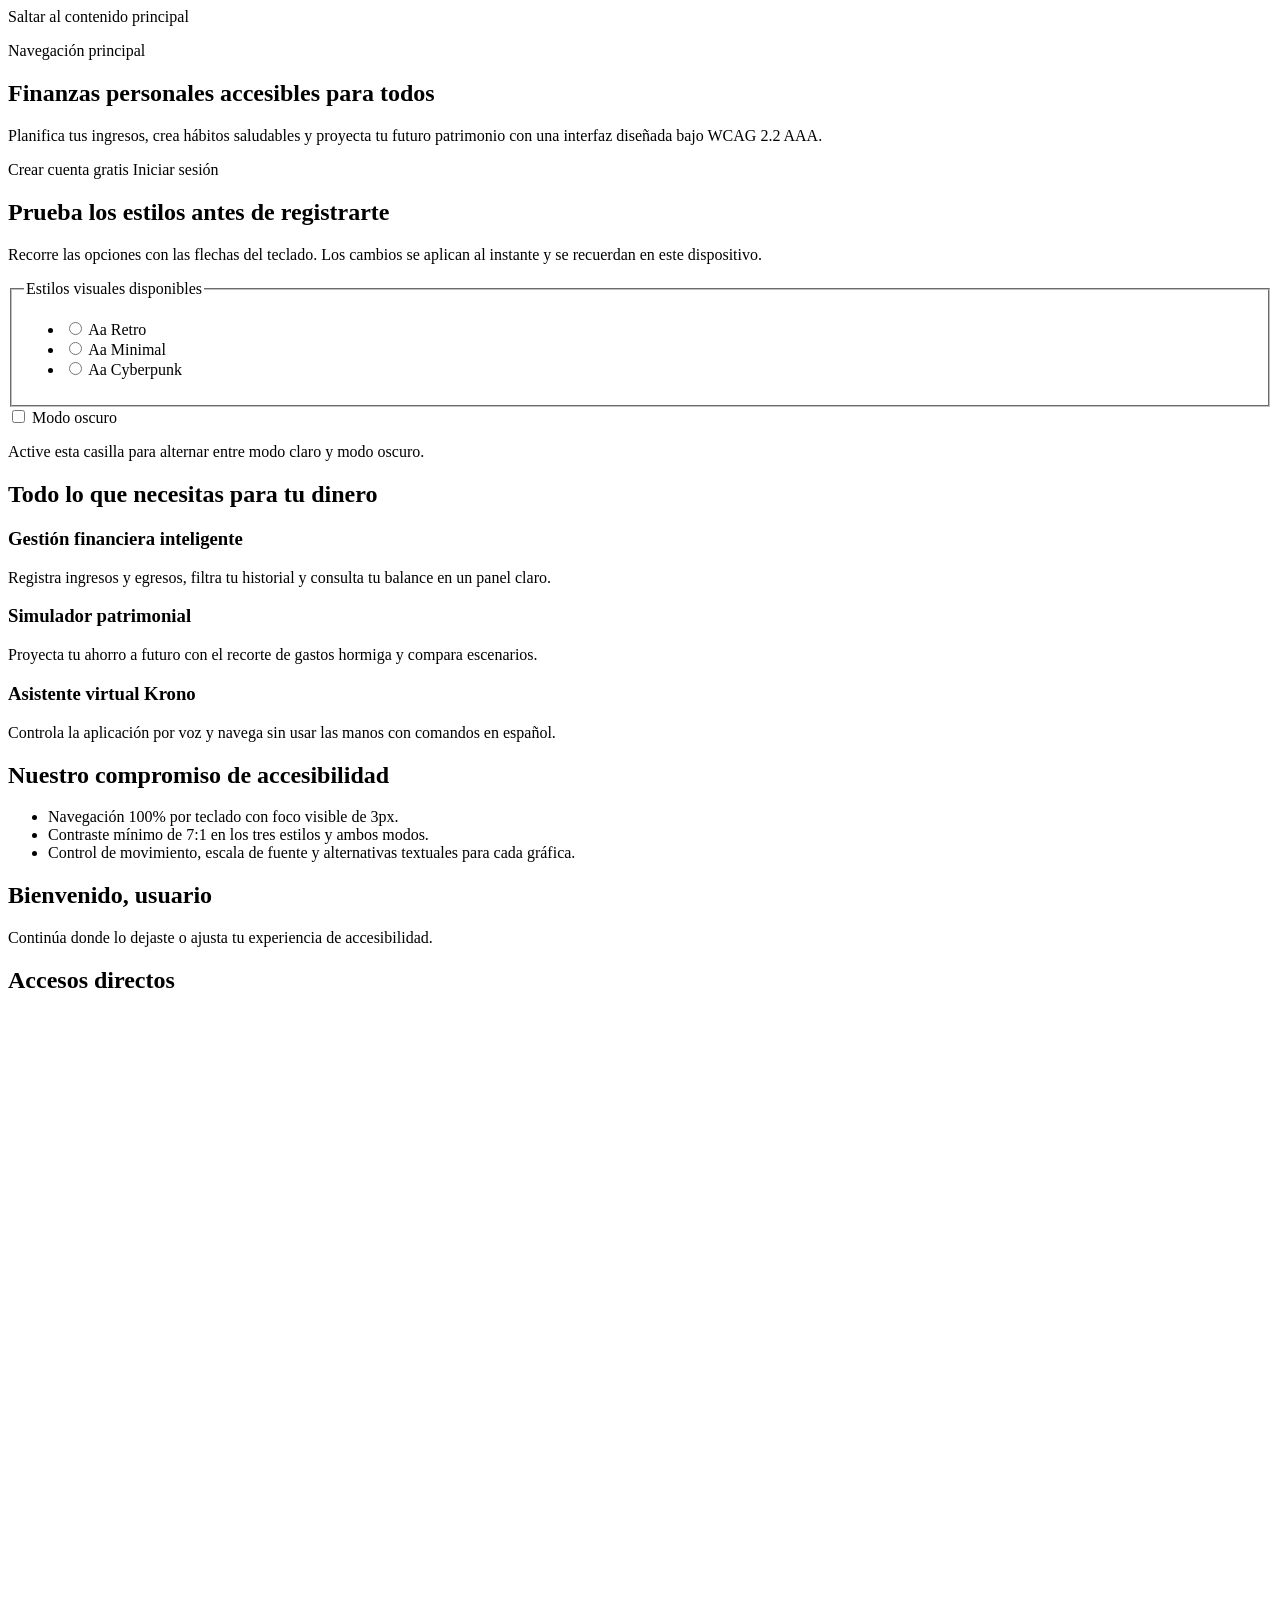
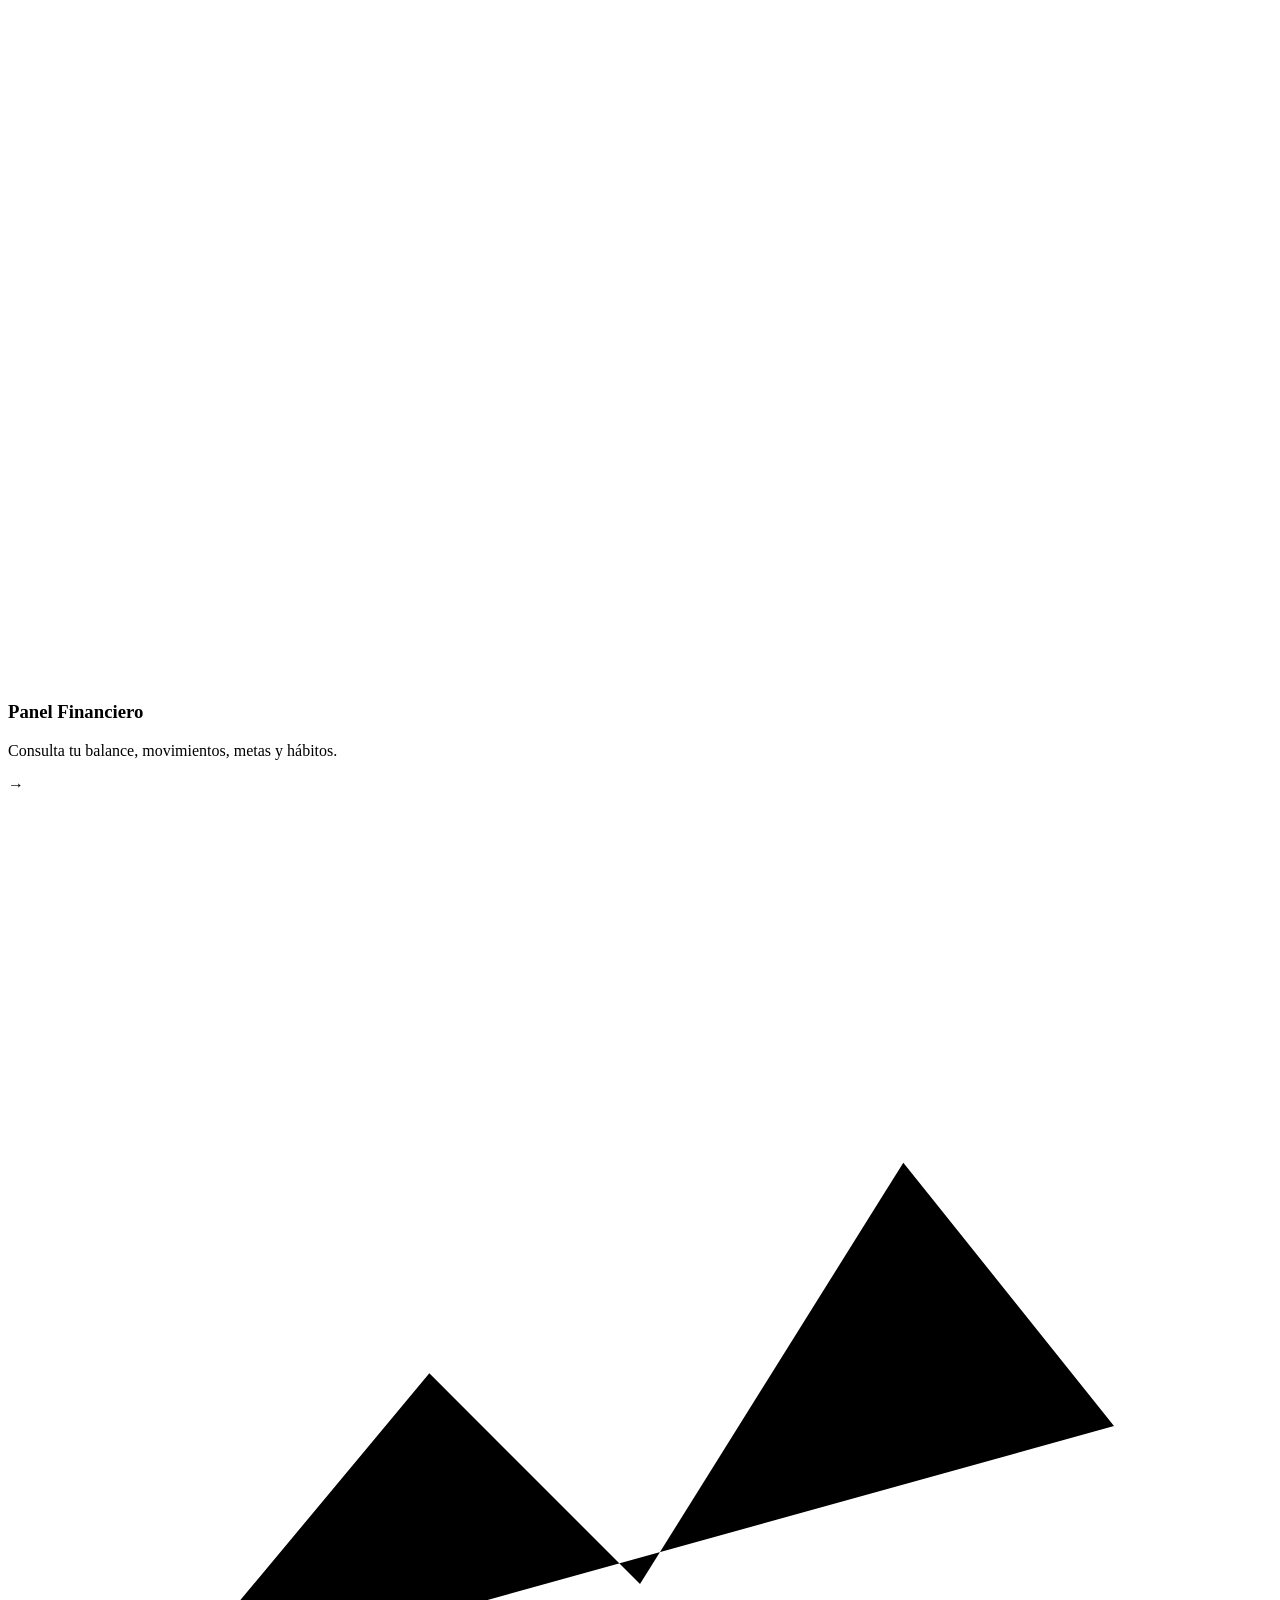
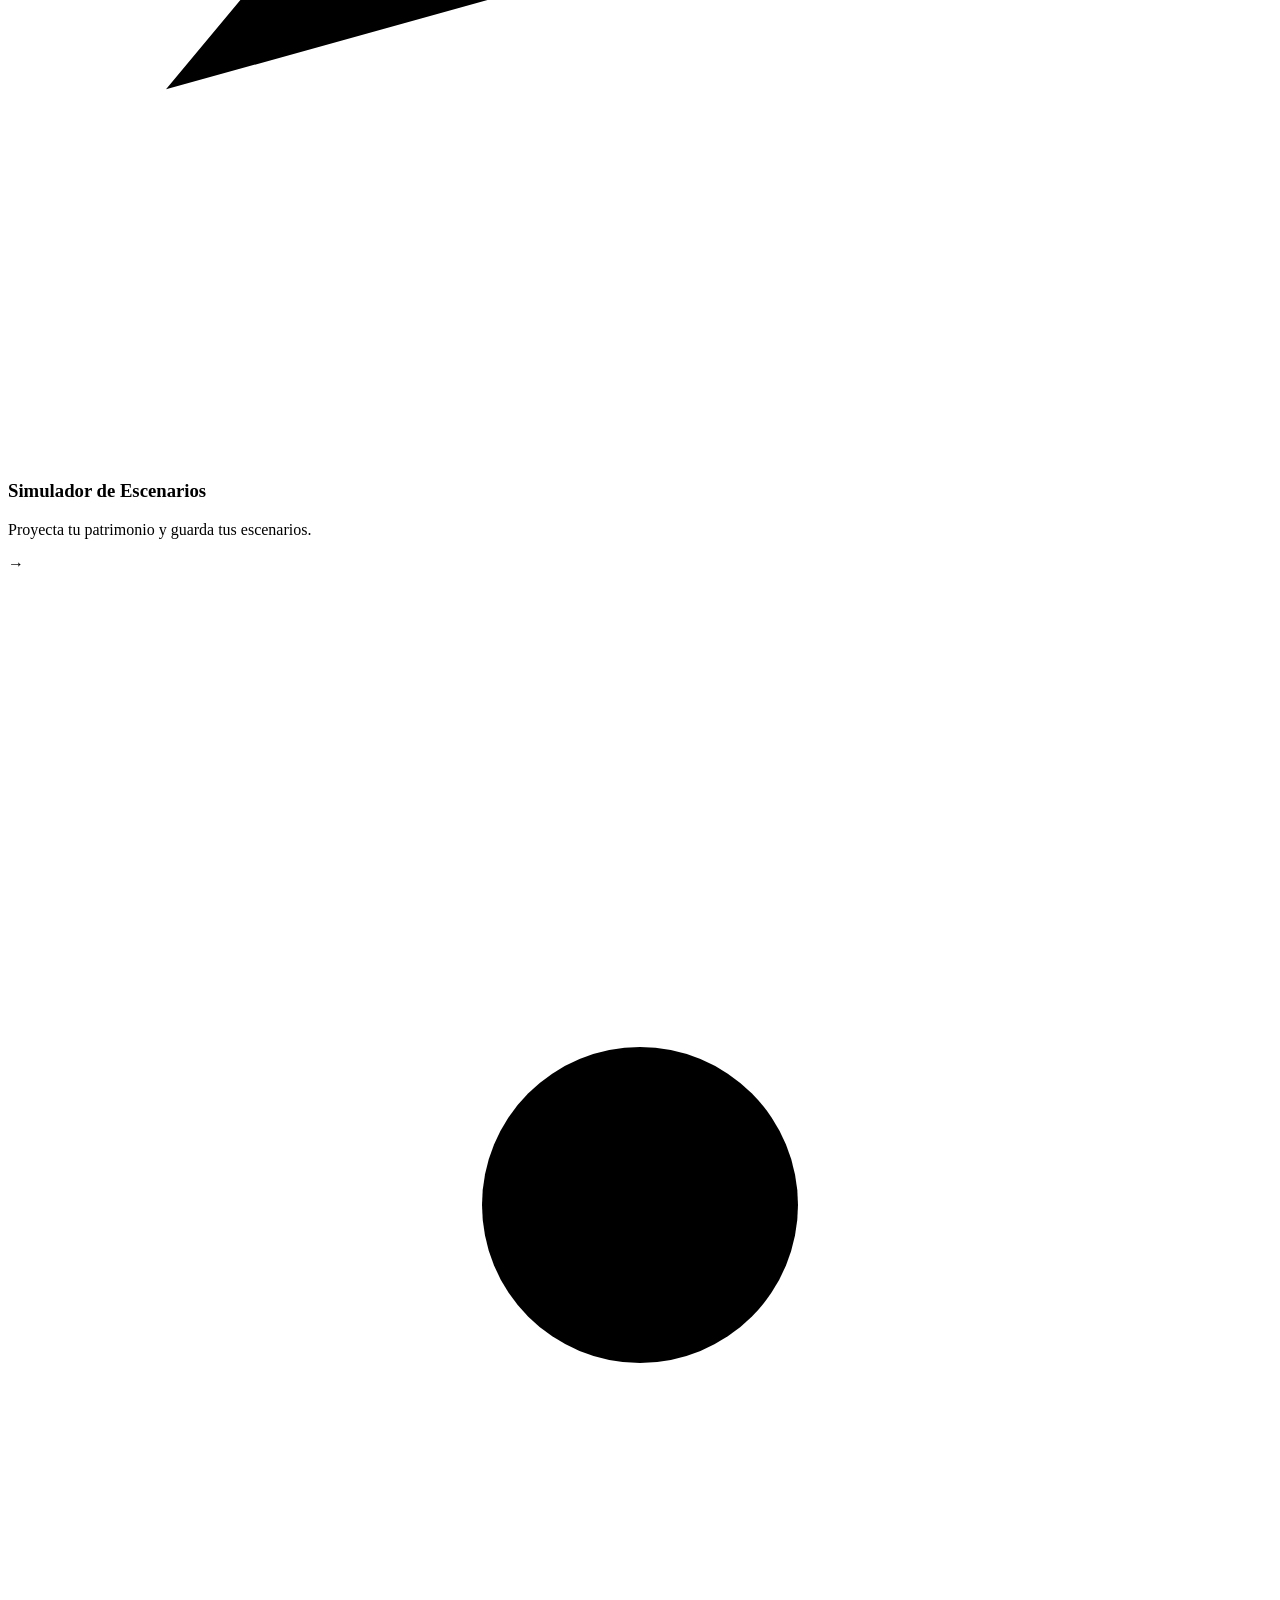
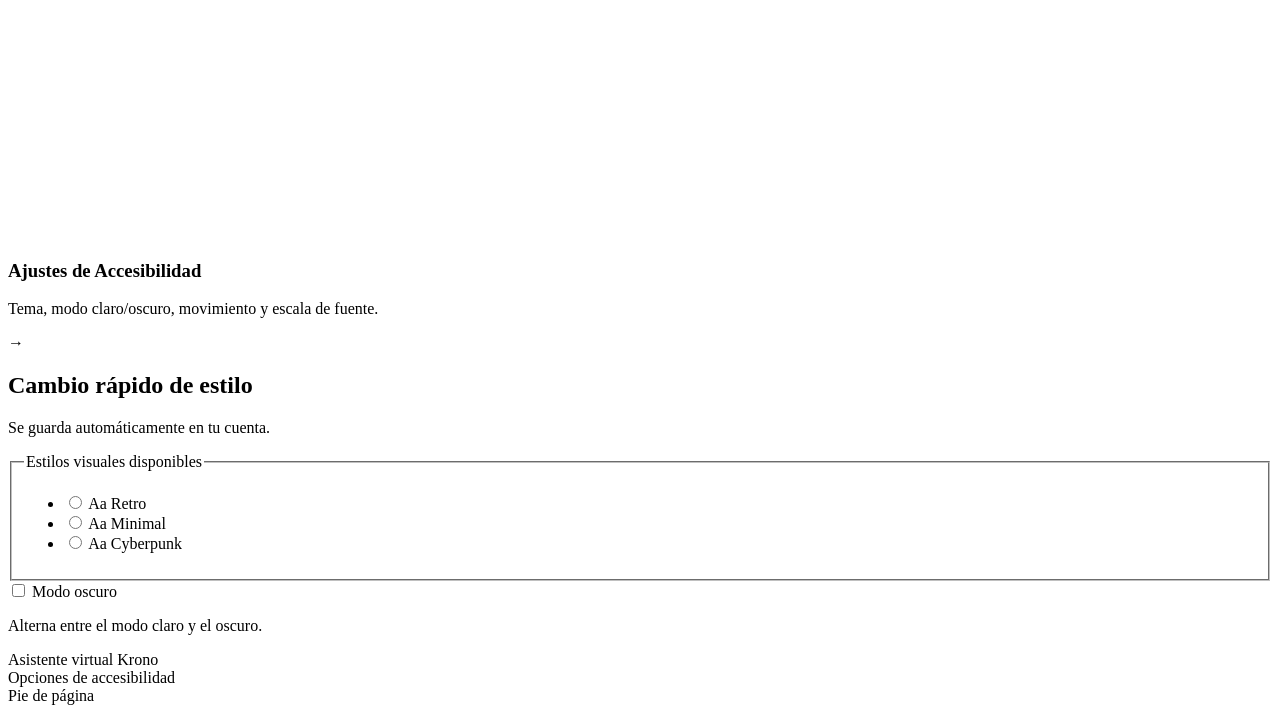
<file: src/main/resources/templates/index.html>
<!DOCTYPE html>
<html xmlns:th="http://www.thymeleaf.org"
      xmlns:sec="http://www.thymeleaf.org/extras/spring-security"
      lang="es"
      th:attr="data-theme=${theme},data-dark-mode=${darkMode},data-reduce-motion=${reduceMotion},data-font-scale=${fontScale}"
      th:style="'--font-scale: ' + ${fontScale} + '%'">
<head th:replace="~{fragments/head :: head('Bienvenida')}">
    <title>Bienvenida - KronoCash</title>
</head>
<body>
<a th:replace="~{fragments/head :: skipLink}">Saltar al contenido principal</a>
<p id="a11y-status" class="sr-only" role="status" aria-live="polite"></p>
<header th:replace="~{fragments/navbar :: navbar}">Navegación principal</header>

<main id="contenido-principal" class="container" tabindex="-1">

    <!-- ===================== VISITANTE ANÓNIMO: LANDING ===================== -->
    <div sec:authorize="isAnonymous()">
        <section class="card hero" aria-labelledby="hero-titulo">
            <h1 id="hero-titulo">Finanzas personales accesibles para todos</h1>
            <p>Planifica tus ingresos, crea hábitos saludables y proyecta tu futuro patrimonio con una interfaz diseñada bajo WCAG 2.2 AAA.</p>
            <p class="hero-actions">
                <a class="btn touch-target" th:href="@{/register}">Crear cuenta gratis</a>
                <a class="btn touch-target" th:href="@{/login}">Iniciar sesión</a>
            </p>
        </section>

        <section class="card" aria-labelledby="vista-previa-titulo">
            <h2 id="vista-previa-titulo">Prueba los estilos antes de registrarte</h2>
            <p id="vista-previa-ayuda">Recorre las opciones con las flechas del teclado. Los cambios se aplican al instante y se recuerdan en este dispositivo.</p>
            <fieldset aria-describedby="vista-previa-ayuda">
                <legend class="sr-only">Estilos visuales disponibles</legend>
                <ul class="theme-options">
                    <li>
                        <input type="radio" name="previewTheme" id="preview-retro" value="retro"
                               data-a11y-control="theme" th:checked="${theme == 'retro'}"
                               aria-describedby="vista-previa-ayuda">
                        <label class="theme-option" for="preview-retro">
                            <span class="theme-sample" aria-hidden="true">Aa</span>
                            <span>Retro</span>
                        </label>
                    </li>
                    <li>
                        <input type="radio" name="previewTheme" id="preview-minimal" value="minimal"
                               data-a11y-control="theme" th:checked="${theme == 'minimal'}"
                               aria-describedby="vista-previa-ayuda">
                        <label class="theme-option" for="preview-minimal">
                            <span class="theme-sample" aria-hidden="true">Aa</span>
                            <span>Minimal</span>
                        </label>
                    </li>
                    <li>
                        <input type="radio" name="previewTheme" id="preview-cyberpunk" value="cyberpunk"
                               data-a11y-control="theme" th:checked="${theme == 'cyberpunk'}"
                               aria-describedby="vista-previa-ayuda">
                        <label class="theme-option" for="preview-cyberpunk">
                            <span class="theme-sample" aria-hidden="true">Aa</span>
                            <span>Cyberpunk</span>
                        </label>
                    </li>
                </ul>
            </fieldset>

            <div class="form-group">
                <input type="checkbox" id="preview-dark" data-a11y-control="darkMode"
                       th:checked="${darkMode}" aria-describedby="preview-dark-help">
                <label for="preview-dark">Modo oscuro</label>
                <p id="preview-dark-help">Active esta casilla para alternar entre modo claro y modo oscuro.</p>
            </div>
        </section>

        <section aria-labelledby="caracteristicas-titulo">
            <h2 id="caracteristicas-titulo">Todo lo que necesitas para tu dinero</h2>
            <div class="feature-grid">
                <article class="card">
                    <h3>Gestión financiera inteligente</h3>
                    <p>Registra ingresos y egresos, filtra tu historial y consulta tu balance en un panel claro.</p>
                </article>
                <article class="card">
                    <h3>Simulador patrimonial</h3>
                    <p>Proyecta tu ahorro a futuro con el recorte de gastos hormiga y compara escenarios.</p>
                </article>
                <article class="card">
                    <h3>Asistente virtual Krono</h3>
                    <p>Controla la aplicación por voz y navega sin usar las manos con comandos en español.</p>
                </article>
            </div>
        </section>

        <section class="card" aria-labelledby="accesibilidad-titulo">
            <h2 id="accesibilidad-titulo">Nuestro compromiso de accesibilidad</h2>
            <ul>
                <li>Navegación 100% por teclado con foco visible de 3px.</li>
                <li>Contraste mínimo de 7:1 en los tres estilos y ambos modos.</li>
                <li>Control de movimiento, escala de fuente y alternativas textuales para cada gráfica.</li>
            </ul>
        </section>
    </div>

    <!-- ===================== USUARIO AUTENTICADO: HUB ===================== -->
    <div sec:authorize="isAuthenticated()">
        <section class="card" aria-labelledby="hub-titulo">
            <h1 id="hub-titulo">Bienvenido, <span sec:authentication="name">usuario</span></h1>
            <p>Continúa donde lo dejaste o ajusta tu experiencia de accesibilidad.</p>
        </section>

        <section aria-labelledby="accesos-titulo">
            <h2 id="accesos-titulo">Accesos directos</h2>
            <div class="feature-grid">
                <a class="card quick-link touch-target" th:href="@{/dashboard}">
                    <svg class="quick-icon" viewBox="0 0 24 24" aria-hidden="true" focusable="false">
                        <path d="M4 19V9m5 10V5m5 14v-7m5 7V8"></path>
                    </svg>
                    <h3>Panel Financiero</h3>
                    <p>Consulta tu balance, movimientos, metas y hábitos.</p>
                    <span class="quick-arrow" aria-hidden="true">→</span>
                </a>
                <a class="card quick-link touch-target" th:href="@{/simulator}">
                    <svg class="quick-icon" viewBox="0 0 24 24" aria-hidden="true" focusable="false">
                        <path d="M3 17l5-6 4 4 5-8 4 5"></path>
                        <path d="M3 21h18"></path>
                    </svg>
                    <h3>Simulador de Escenarios</h3>
                    <p>Proyecta tu patrimonio y guarda tus escenarios.</p>
                    <span class="quick-arrow" aria-hidden="true">→</span>
                </a>
                <a class="card quick-link touch-target" th:href="@{/settings}">
                    <svg class="quick-icon" viewBox="0 0 24 24" aria-hidden="true" focusable="false">
                        <circle cx="12" cy="12" r="3"></circle>
                        <path d="M12 2v3m0 14v3M2 12h3m14 0h3M5 5l2 2m10 10l2 2M19 5l-2 2M7 17l-2 2"></path>
                    </svg>
                    <h3>Ajustes de Accesibilidad</h3>
                    <p>Tema, modo claro/oscuro, movimiento y escala de fuente.</p>
                    <span class="quick-arrow" aria-hidden="true">→</span>
                </a>
            </div>
        </section>

        <section class="card" aria-labelledby="estilo-rapido-titulo">
            <h2 id="estilo-rapido-titulo">Cambio rápido de estilo</h2>
            <p id="estilo-rapido-ayuda">Se guarda automáticamente en tu cuenta.</p>
            <fieldset aria-describedby="estilo-rapido-ayuda">
                <legend class="sr-only">Estilos visuales disponibles</legend>
                <ul class="theme-options">
                    <li>
                        <input type="radio" name="quickTheme" id="quick-retro" value="retro"
                               data-a11y-control="theme" th:checked="${theme == 'retro'}"
                               aria-describedby="estilo-rapido-ayuda">
                        <label class="theme-option" for="quick-retro">
                            <span class="theme-sample" aria-hidden="true">Aa</span>
                            <span>Retro</span>
                        </label>
                    </li>
                    <li>
                        <input type="radio" name="quickTheme" id="quick-minimal" value="minimal"
                               data-a11y-control="theme" th:checked="${theme == 'minimal'}"
                               aria-describedby="estilo-rapido-ayuda">
                        <label class="theme-option" for="quick-minimal">
                            <span class="theme-sample" aria-hidden="true">Aa</span>
                            <span>Minimal</span>
                        </label>
                    </li>
                    <li>
                        <input type="radio" name="quickTheme" id="quick-cyberpunk" value="cyberpunk"
                               data-a11y-control="theme" th:checked="${theme == 'cyberpunk'}"
                               aria-describedby="estilo-rapido-ayuda">
                        <label class="theme-option" for="quick-cyberpunk">
                            <span class="theme-sample" aria-hidden="true">Aa</span>
                            <span>Cyberpunk</span>
                        </label>
                    </li>
                </ul>
            </fieldset>
            <div class="form-group">
                <input type="checkbox" id="quick-dark" data-a11y-control="darkMode"
                       th:checked="${darkMode}" aria-describedby="quick-dark-help">
                <label for="quick-dark">Modo oscuro</label>
                <p id="quick-dark-help">Alterna entre el modo claro y el oscuro.</p>
            </div>
        </section>
    </div>
</main>

<div th:replace="~{fragments/mascot :: mascot}">Asistente virtual Krono</div>
<div th:replace="~{fragments/a11y-widget :: a11yWidget}">Opciones de accesibilidad</div>
<div th:replace="~{fragments/footer :: footer}">Pie de página</div>
</body>
</html>
</file>
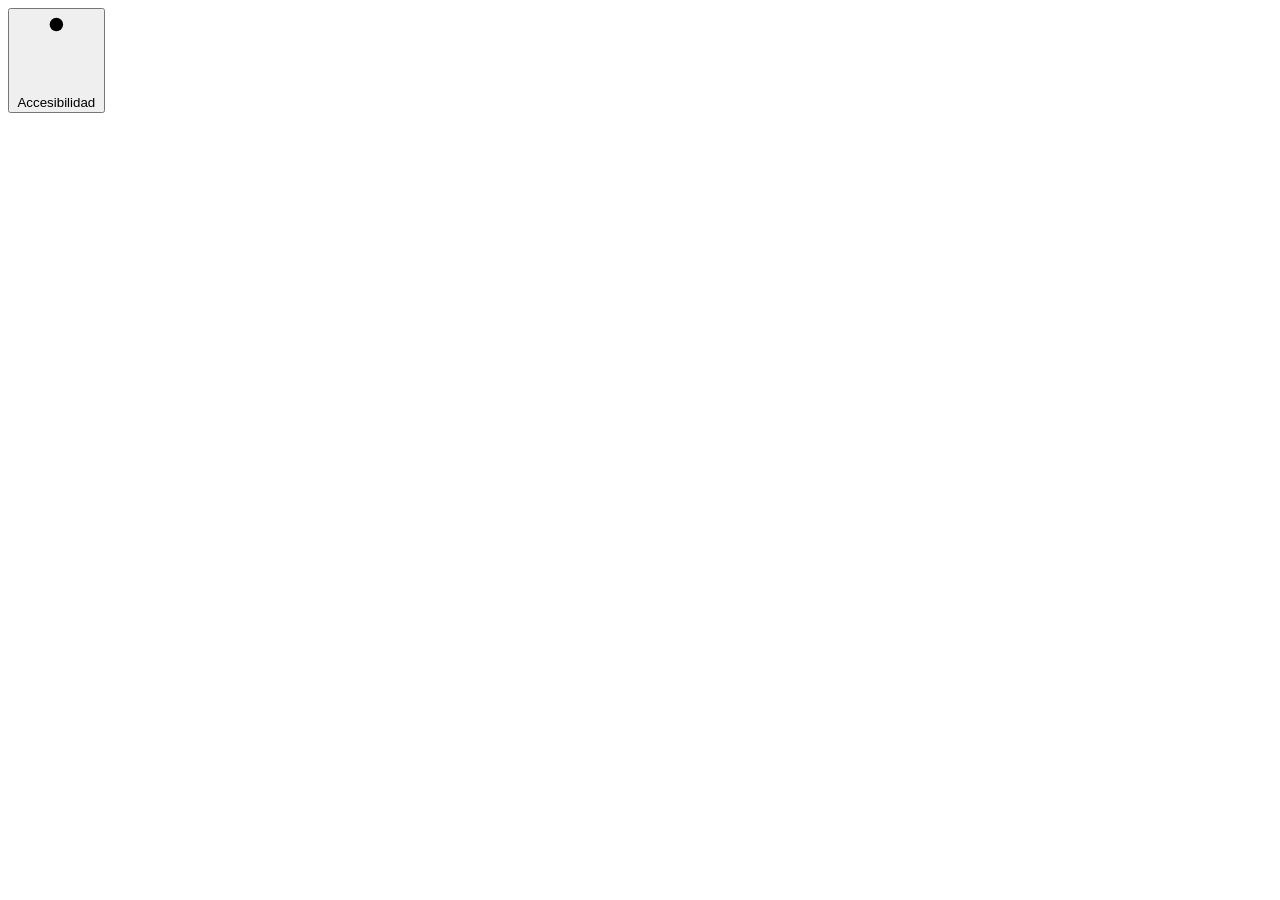
<file: src/main/resources/templates/fragments/a11y-widget.html>
<!DOCTYPE html>
<html xmlns:th="http://www.thymeleaf.org" lang="es">
<body>
<!-- Widget flotante de accesibilidad: esquina inferior IZQUIERDA (Krono está a la derecha).
     El disparador va ANTES del panel en el DOM para que el foco fluya al abrirlo. -->
<div th:fragment="a11yWidget" class="a11y-widget">
    <button type="button"
            id="a11y-toggle-btn"
            class="touch-target"
            aria-expanded="false"
            aria-controls="a11y-panel"
            aria-label="Opciones de accesibilidad">
        <svg viewBox="0 0 24 24" aria-hidden="true" focusable="false">
            <circle cx="12" cy="4" r="2"></circle>
            <path d="M12 6v9m0 0l-4 6m4-6l4 6M5 9h14"></path>
        </svg>
        <span>Accesibilidad</span>
    </button>

    <div id="a11y-panel" role="region" aria-label="Panel de accesibilidad" hidden>
        <h2 id="a11y-panel-titulo">Personalizar accesibilidad</h2>
        <p id="a11y-panel-ayuda">Los cambios se aplican al instante y se guardan en este dispositivo.</p>

        <div class="form-group">
            <label for="a11y-theme">Tema visual</label>
            <select id="a11y-theme" data-a11y-control="theme" aria-describedby="a11y-panel-ayuda">
                <option value="retro">Retro</option>
                <option value="minimal">Minimal</option>
                <option value="cyberpunk">Cyberpunk</option>
            </select>
        </div>

        <div class="form-group">
            <input type="checkbox" id="a11y-dark" data-a11y-control="darkMode"
                   aria-describedby="a11y-dark-help">
            <label for="a11y-dark">Modo oscuro</label>
            <p id="a11y-dark-help">Active esta casilla para alternar entre modo claro y modo oscuro.</p>
        </div>

        <fieldset>
            <legend>Escala de fuente</legend>
            <div class="a11y-scale">
                <button type="button" data-a11y-scale="decrease" aria-label="Reducir tamaño de fuente">−</button>
                <output id="a11y-scale-value" aria-live="polite">100%</output>
                <button type="button" data-a11y-scale="increase" aria-label="Aumentar tamaño de fuente">+</button>
                <button type="button" data-a11y-scale="reset" aria-label="Restablecer tamaño de fuente al 100%">100%</button>
            </div>
        </fieldset>

        <div class="form-group">
            <input type="checkbox" id="a11y-dyslexic" data-a11y-control="dyslexicFont"
                   aria-describedby="a11y-dyslexic-help">
            <label for="a11y-dyslexic">Fuente OpenDyslexic</label>
            <p id="a11y-dyslexic-help">Tipografía diseñada para facilitar la lectura.</p>
        </div>

        <div class="form-group">
            <input type="checkbox" id="a11y-spacing" data-a11y-control="wideSpacing"
                   aria-describedby="a11y-spacing-help">
            <label for="a11y-spacing">Espaciado de lectura ampliado</label>
            <p id="a11y-spacing-help">Más interlineado y separación entre palabras.</p>
        </div>

        <div class="form-group">
            <input type="checkbox" id="a11y-motion" data-a11y-control="reduceMotion"
                   aria-describedby="a11y-motion-help">
            <label for="a11y-motion">Reducir movimiento</label>
            <p id="a11y-motion-help">Detiene transiciones y animaciones.</p>
        </div>

        <div class="form-group">
            <input type="checkbox" id="a11y-links" data-a11y-control="underlineLinks"
                   aria-describedby="a11y-links-help">
            <label for="a11y-links">Resaltar enlaces</label>
            <p id="a11y-links-help">Subrayado permanente en todos los enlaces.</p>
        </div>

        <div class="form-group">
            <input type="checkbox" id="a11y-cursor" data-a11y-control="cursorRing"
                   aria-describedby="a11y-cursor-help">
            <label for="a11y-cursor">Resaltar puntero del mouse</label>
            <p id="a11y-cursor-help">Muestra un anillo guía alrededor del cursor. Se desactiva con movimiento reducido.</p>
        </div>
    </div>
</div>
</body>
</html>
</file>
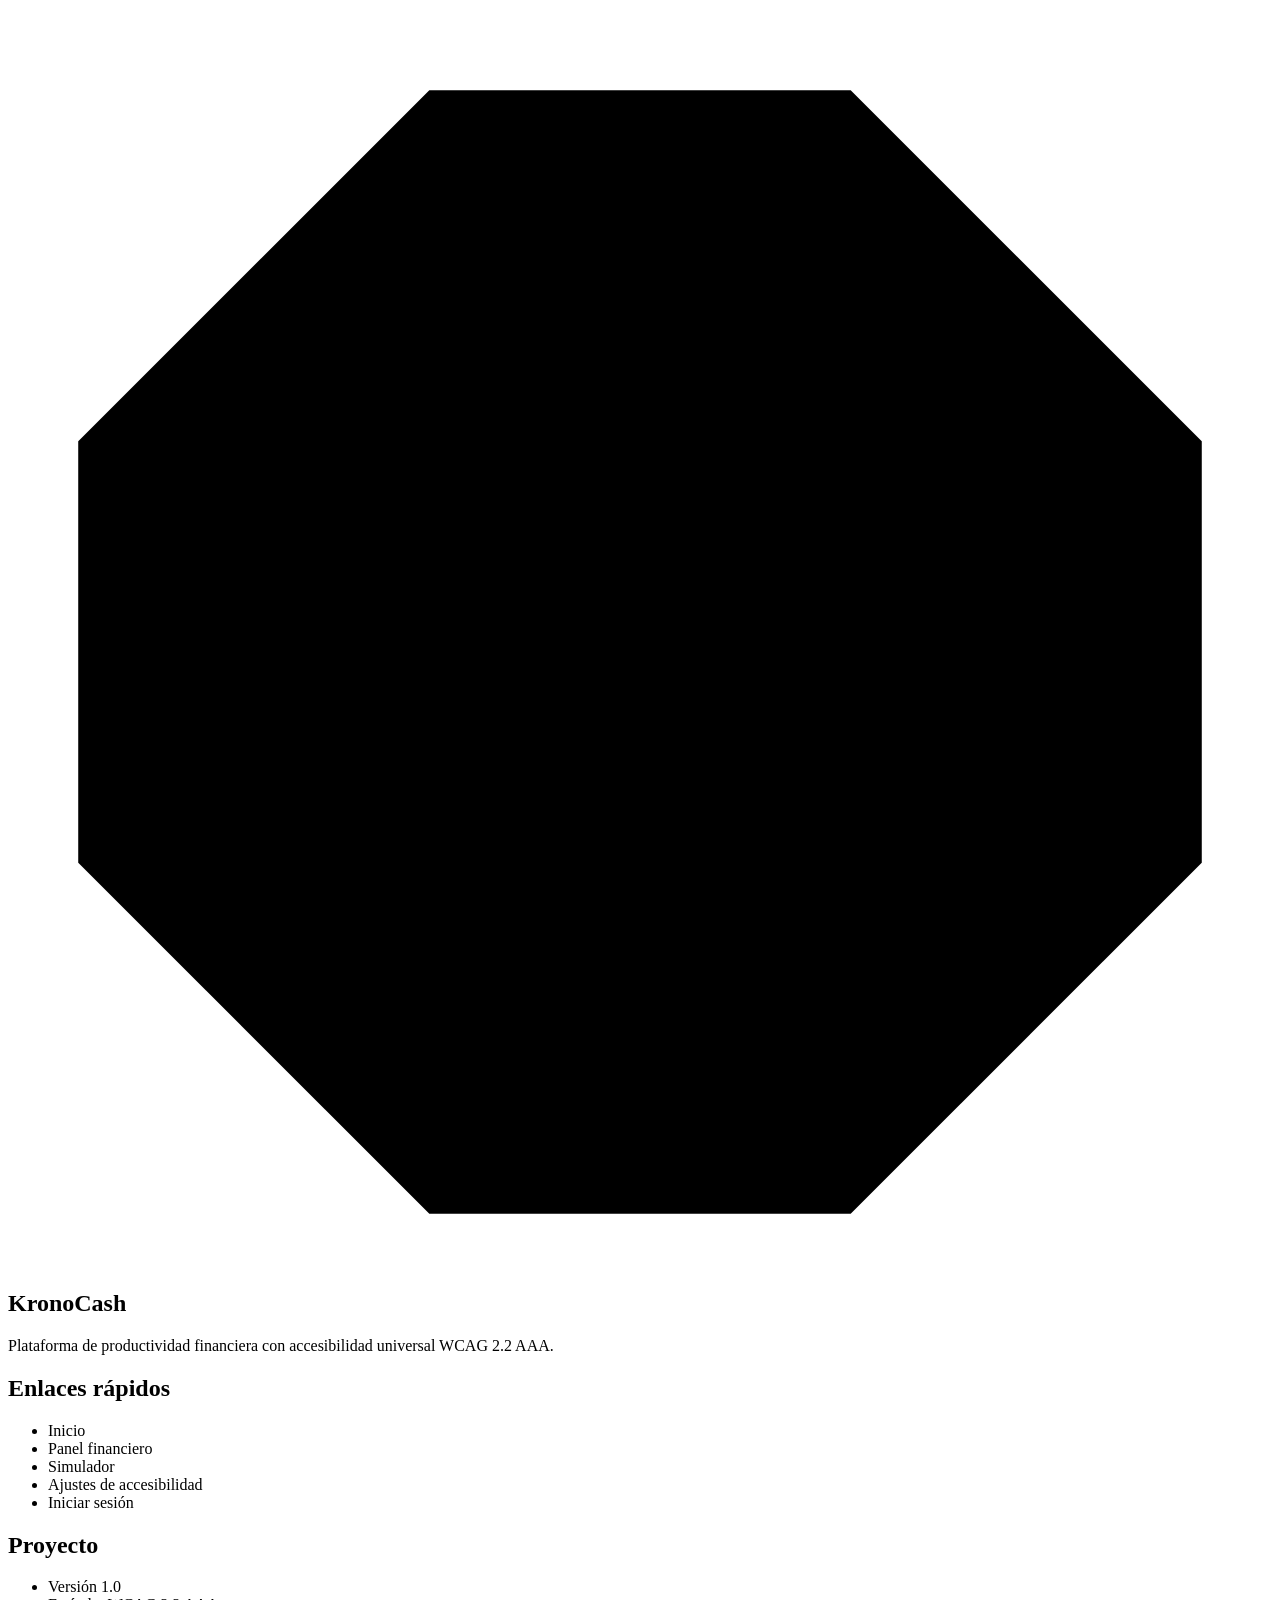
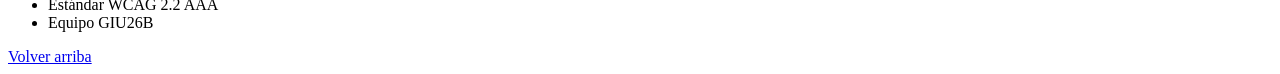
<file: src/main/resources/templates/fragments/footer.html>
<!DOCTYPE html>
<html xmlns:th="http://www.thymeleaf.org" lang="es">
<body>
<footer role="contentinfo" class="site-footer" th:fragment="footer">
    <div class="footer-grid">
        <section aria-labelledby="footer-brand-titulo">
            <h2 id="footer-brand-titulo" class="brand-link">
                <svg class="brand-logo" viewBox="0 0 36 36" aria-hidden="true" focusable="false">
                    <path d="M12 2 H24 L34 12 V24 L24 34 H12 L2 24 V12 Z"
                          fill="var(--bg-primary)" stroke="var(--accent-color)" stroke-width="2"></path>
                    <circle cx="18" cy="18" r="11" fill="none" stroke="var(--accent-color)" stroke-width="2"></circle>
                    <path d="M18 7 A11 11 0 0 1 29 18" fill="none" stroke="var(--accent-color)"
                          stroke-width="2" stroke-linecap="round"></path>
                    <polygon points="18,10 25,18 18,26 11,18" fill="var(--accent-color)"
                             stroke="var(--bg-primary)" stroke-width="1.5"></polygon>
                    <line x1="18" y1="18" x2="18" y2="13" stroke="var(--bg-primary)"
                          stroke-width="2" stroke-linecap="round"></line>
                </svg>
                <span class="brand-wordmark"><span class="brand-krono">Krono</span><span class="brand-cash">Cash</span></span>
            </h2>
            <p>Plataforma de productividad financiera con accesibilidad universal WCAG 2.2 AAA.</p>
        </section>

        <section aria-labelledby="footer-links-titulo">
            <h2 id="footer-links-titulo">Enlaces rápidos</h2>
            <ul>
                <li><a class="touch-target" th:href="@{/}">Inicio</a></li>
                <li th:if="${authenticated}"><a class="touch-target" th:href="@{/dashboard}">Panel financiero</a></li>
                <li th:if="${authenticated}"><a class="touch-target" th:href="@{/simulator}">Simulador</a></li>
                <li th:if="${authenticated}"><a class="touch-target" th:href="@{/settings}">Ajustes de accesibilidad</a></li>
                <li th:unless="${authenticated}"><a class="touch-target" th:href="@{/login}">Iniciar sesión</a></li>
            </ul>
        </section>

        <section aria-labelledby="footer-project-titulo">
            <h2 id="footer-project-titulo">Proyecto</h2>
            <ul>
                <li>Versión 1.0</li>
                <li>Estándar WCAG 2.2 AAA</li>
                <li>Equipo GIU26B</li>
            </ul>
            <a class="touch-target" href="#contenido-principal">Volver arriba</a>
        </section>
    </div>
</footer>
</body>
</html>
</file>
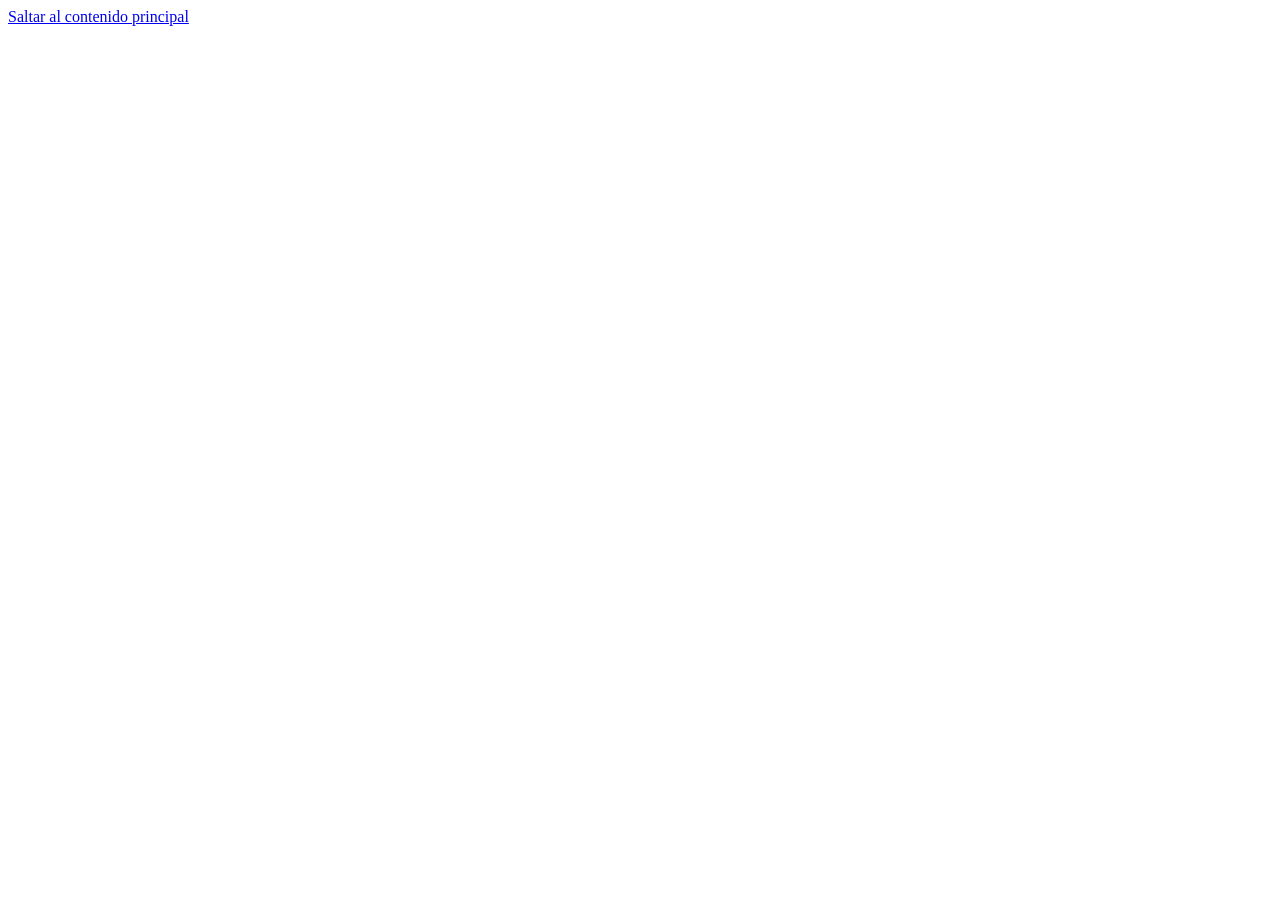
<file: src/main/resources/templates/fragments/head.html>
<!DOCTYPE html>
<html xmlns:th="http://www.thymeleaf.org" lang="es">
<head th:fragment="head(pageTitle)">
    <meta charset="UTF-8">
    <meta name="viewport" content="width=device-width, initial-scale=1">
    <meta name="description" content="KronoCash: educación financiera accesible.">
    <title th:text="${pageTitle} + ' - KronoCash'">KronoCash</title>

    <!-- Token CSRF para las peticiones fetch (CSRF no se desactiva en /api/**). -->
    <th:block th:if="${_csrf != null}">
        <meta name="_csrf" th:content="${_csrf.token}">
        <meta name="_csrf_header" th:content="${_csrf.headerName}">
    </th:block>

    <!-- Tipografías de marca con fallback técnico local -->
    <link rel="preconnect" href="https://fonts.googleapis.com">
    <link rel="preconnect" href="https://fonts.gstatic.com" crossorigin>
    <link rel="icon" type="image/svg+xml" th:href="@{/favicon.svg}">
    <link href="https://fonts.cdnfonts.com/css/opendyslexic" rel="stylesheet">
    <link href="https://fonts.googleapis.com/css2?family=Inter:wght@400;600;800&family=JetBrains+Mono:wght@400;700&family=Rajdhani:wght@500;600;700&display=swap"
          rel="stylesheet">

    <!-- La base define los tokens y el foco; las skins los sobrescriben
         según el atributo data-theme del elemento <html>. -->
    <link rel="stylesheet" th:href="@{/css/base.css}">
    <link rel="stylesheet" th:href="@{/css/theme-retro.css}">
    <link rel="stylesheet" th:href="@{/css/theme-minimal.css}">
    <link rel="stylesheet" th:href="@{/css/theme-cyberpunk.css}">
    <!-- Aplica preferencias cognitivas guardadas antes de renderizar el body. -->
    <script th:inline="none">
        (function () {
            try {
                var prefs = JSON.parse(window.localStorage.getItem('kronocash.accessibility.v1') || '{}');
                var root = document.documentElement;
                if (prefs.dyslexicFont) { root.setAttribute('data-dyslexic-font', 'true'); }
                if (prefs.wideSpacing) { root.setAttribute('data-wide-spacing', 'true'); }
                if (prefs.underlineLinks) { root.setAttribute('data-underline-links', 'true'); }
            } catch (ignored) { /* almacenamiento no disponible */ }
        })();
    </script>
    <script th:src="@{/js/accessibility.js}" defer></script>
    <script th:src="@{/js/form-validation.js}" defer></script>
    <script th:src="@{/js/ui-feedback.js}" defer></script>
    <script th:src="@{/js/nav.js}" defer></script>
    <script th:src="@{/js/mascot-voice.js}" defer></script>
</head>
<body>
<!-- Fragmento reutilizable: primer elemento enfocable de cada página (SC 2.4.1). -->
<a th:fragment="skipLink" class="skip-link" href="#contenido-principal"
   aria-label="Saltar al contenido principal">Saltar al contenido principal</a>
</body>
</html>
</file>
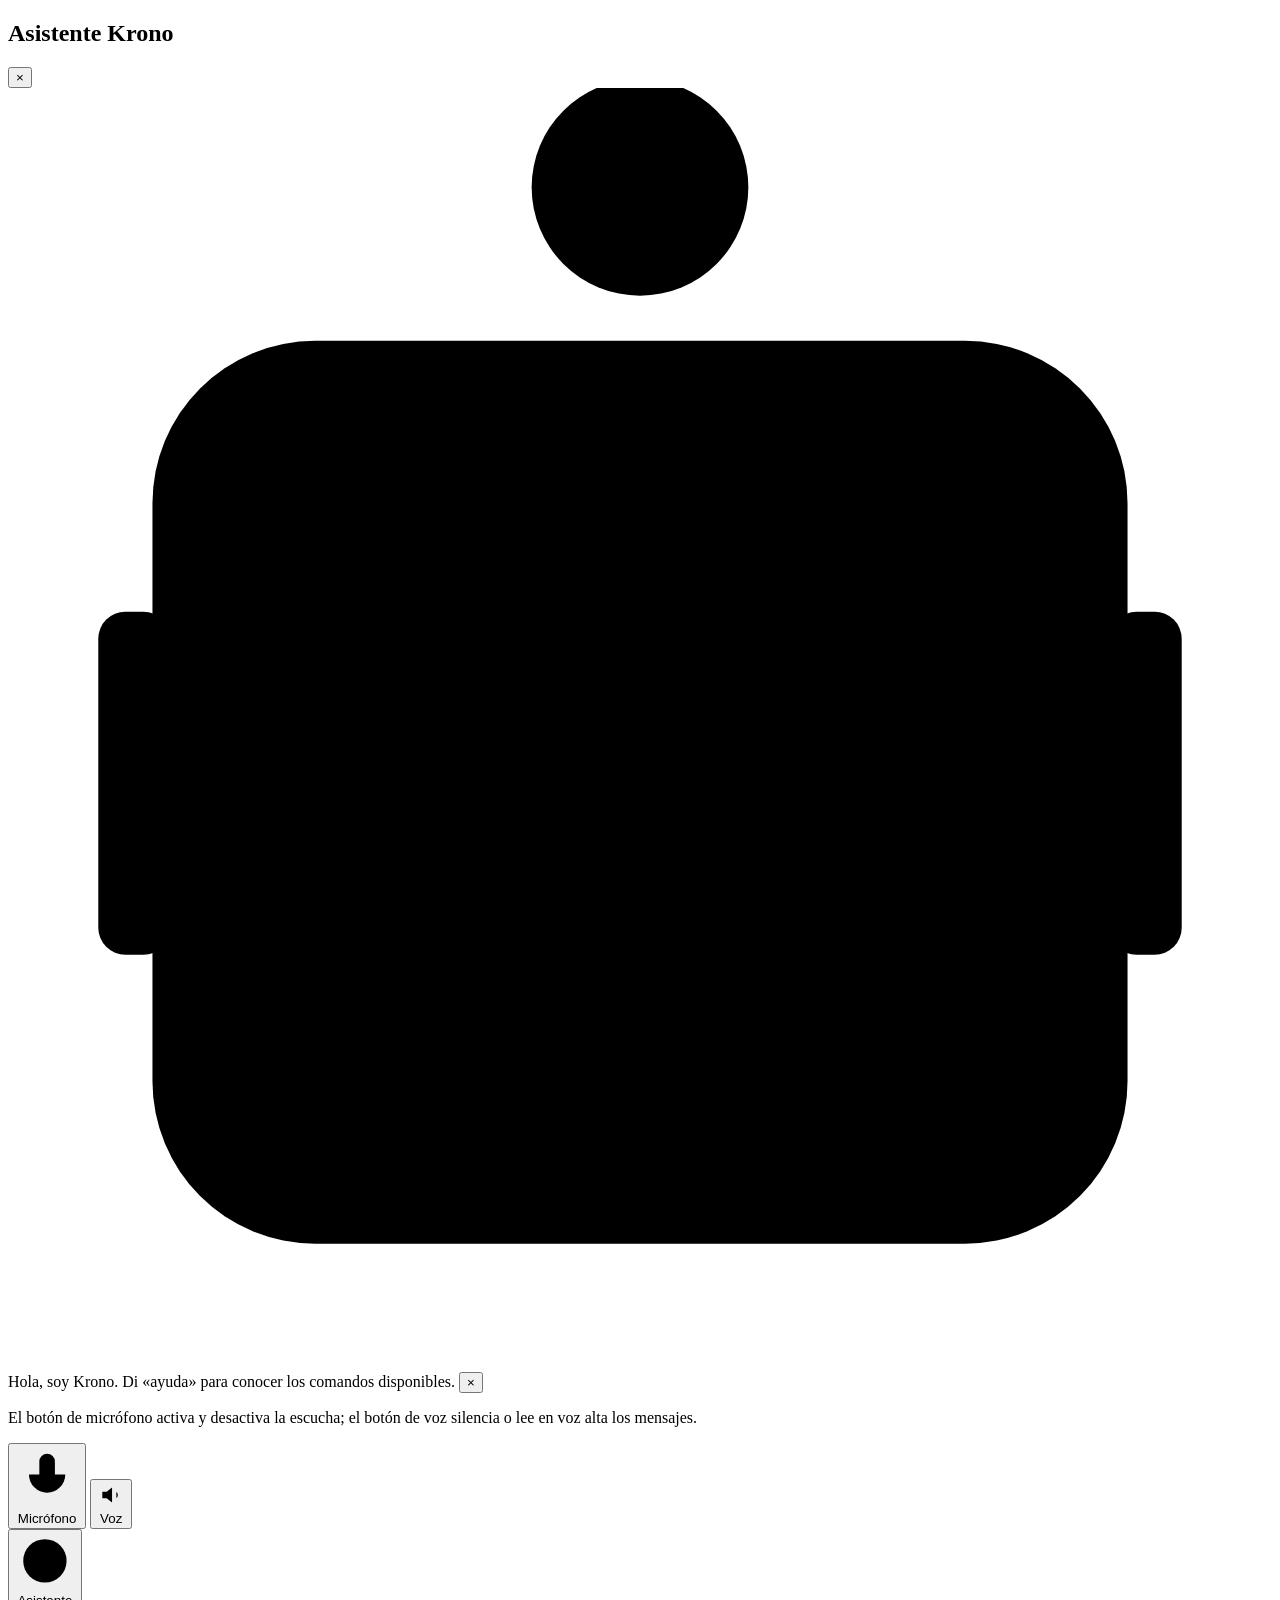
<file: src/main/resources/templates/fragments/mascot.html>
<!DOCTYPE html>
<html xmlns:th="http://www.thymeleaf.org" lang="es">
<body>
<!--
  Krono, asistente virtual. SVG original estilizado SOLO con variables CSS.
  #krono-visor-clip confina ojos, boca y ondas dentro del visor; los grupos
  #krono-eyes-open / .krono-eyes-closed animan los estados sin superponerse.
-->
<aside th:fragment="mascot"
       id="mascot-widget"
       aria-label="Asistente virtual Krono"
       class="mascot-widget"
       data-mascot-state="idle">

    <!-- Ventana flotante: en escritorio es el widget; en móvil se abre desde «Asistente». -->
    <div id="krono-floating-panel" role="region" aria-label="Panel del asistente Krono">
        <div class="krono-panel-header">
            <h2>Asistente Krono</h2>
            <button type="button" id="krono-panel-close" class="krono-panel-close"
                    aria-label="Cerrar panel de Krono">×</button>
        </div>

        <svg id="krono-svg" class="mascot-svg" viewBox="0 0 140 140" role="img"
             aria-labelledby="krono-title krono-desc">
            <title id="krono-title">Krono, asistente virtual</title>
            <desc id="krono-desc">Robot-reloj con antena luminosa, visor expresivo y ondas de voz animadas.</desc>

            <defs>
                <clipPath id="krono-visor-clip">
                    <rect x="35" y="51" width="70" height="36" rx="10"></rect>
                </clipPath>
            </defs>

            <g class="mascot-antenna">
                <circle cx="70" cy="11" r="8"></circle>
            </g>
            <line class="mascot-detail" x1="70" y1="19" x2="70" y2="30"></line>
            <circle class="mascot-detail" cx="70" cy="11" r="12"></circle>

            <rect class="mascot-case mascot-card" x="16" y="28" width="108" height="100" rx="18"
                  fill="var(--bg-secondary)"></rect>
            <rect class="mascot-panel" x="24" y="36" width="92" height="84" rx="14"></rect>
            <rect class="mascot-detail" x="10" y="58" width="8" height="38" rx="3"></rect>
            <rect class="mascot-detail" x="122" y="58" width="8" height="38" rx="3"></rect>
            <circle class="mascot-detail" cx="33" cy="45" r="2"></circle>
            <circle class="mascot-detail" cx="107" cy="45" r="2"></circle>
            <circle class="mascot-detail" cx="33" cy="111" r="2"></circle>
            <circle class="mascot-detail" cx="107" cy="111" r="2"></circle>

            <line class="mascot-detail" x1="70" y1="36" x2="70" y2="42"></line>
            <line class="mascot-detail" x1="70" y1="114" x2="70" y2="120"></line>

            <rect class="mascot-visor" x="34" y="50" width="72" height="38" rx="11"
                  fill="var(--bg-primary)"></rect>

            <g clip-path="url(#krono-visor-clip)">
                <g class="krono-eyes-open">
                    <ellipse class="mascot-eye" cx="54.5" cy="68.5" rx="5.5" ry="8"></ellipse>
                    <ellipse class="mascot-eye" cx="85.5" cy="68.5" rx="5.5" ry="8"></ellipse>
                </g>
                <g class="krono-eyes-closed">
                    <path class="mascot-eye-closed" d="M49 69 Q54.5 75 60 69"></path>
                    <path class="mascot-eye-closed" d="M80 69 Q85.5 75 91 69"></path>
                    <path class="mascot-eye-closed" d="M50 70 l-1.5 2 M54.5 72 l0 2 M59 70 l1.5 2"></path>
                    <path class="mascot-eye-closed" d="M81 70 l-1.5 2 M85.5 72 l0 2 M90 70 l1.5 2"></path>
                </g>
                <g id="krono-mouth">
                    <path class="mascot-mouth" d="M58 78 Q70 85 82 78"></path>
                </g>
                <g id="krono-voice-waves">
                    <path class="mascot-wave wave-1" d="M60 82 Q70 86 80 82"></path>
                    <path class="mascot-wave wave-2" d="M56 83 Q70 87 84 83"></path>
                    <path class="mascot-wave wave-3" d="M62 85 Q70 87 78 85"></path>
                </g>
            </g>
        </svg>

        <p id="mascot-message" class="mascot-bubble" role="status" aria-live="polite">
            <span id="mascot-message-text"
                  th:text="${isBirthdayUser != null and isBirthdayUser}
                           ? '¡Feliz cumpleaños, Christianzacui! Soy Krono y estoy aquí para ayudarte hoy.'
                           : 'Hola, soy Krono. Di «ayuda» para conocer los comandos disponibles.'">Hola, soy Krono. Di «ayuda» para conocer los comandos disponibles.</span>
            <button type="button" id="mascot-bubble-close" class="mascot-bubble-close" aria-label="Cerrar mensaje de Krono">×</button>
        </p>

        <p id="mascot-help" class="sr-only">
            El botón de micrófono activa y desactiva la escucha; el botón de voz silencia o lee en voz alta los mensajes.
        </p>
        <div class="mascot-actions">
            <button type="button" id="mascot-mic" class="touch-target mascot-button"
                    aria-pressed="false" aria-describedby="mascot-help" aria-label="Activar micrófono">
                <svg viewBox="0 0 24 24" aria-hidden="true" focusable="false">
                    <rect x="9" y="3" width="6" height="11" rx="3"></rect>
                    <path d="M5 11a7 7 0 0 0 14 0M12 18v3"></path>
                </svg>
                <span>Micrófono</span>
            </button>
            <button type="button" id="mascot-speak" class="touch-target mascot-button"
                    aria-pressed="false" aria-describedby="mascot-help" aria-label="Silenciar lectura en voz alta">
                <svg viewBox="0 0 24 24" aria-hidden="true" focusable="false">
                    <path d="M4 9v6h4l5 4V5L8 9H4z"></path>
                    <path d="M17 9a4 4 0 0 1 0 6"></path>
                </svg>
                <span>Voz</span>
            </button>
        </div>
    </div>

    <!-- Botón compacto del dock inferior en móvil/tablet. -->
    <button type="button" id="krono-mobile-toggle" class="touch-target krono-mobile-toggle"
            aria-expanded="false" aria-controls="krono-floating-panel" aria-label="Abrir asistente">
        <svg viewBox="0 0 24 24" aria-hidden="true" focusable="false">
            <circle cx="12" cy="12" r="9"></circle>
            <circle cx="9" cy="11" r="1"></circle>
            <circle cx="15" cy="11" r="1"></circle>
        </svg>
        <span>Asistente</span>
    </button>
</aside>
</body>
</html>
</file>
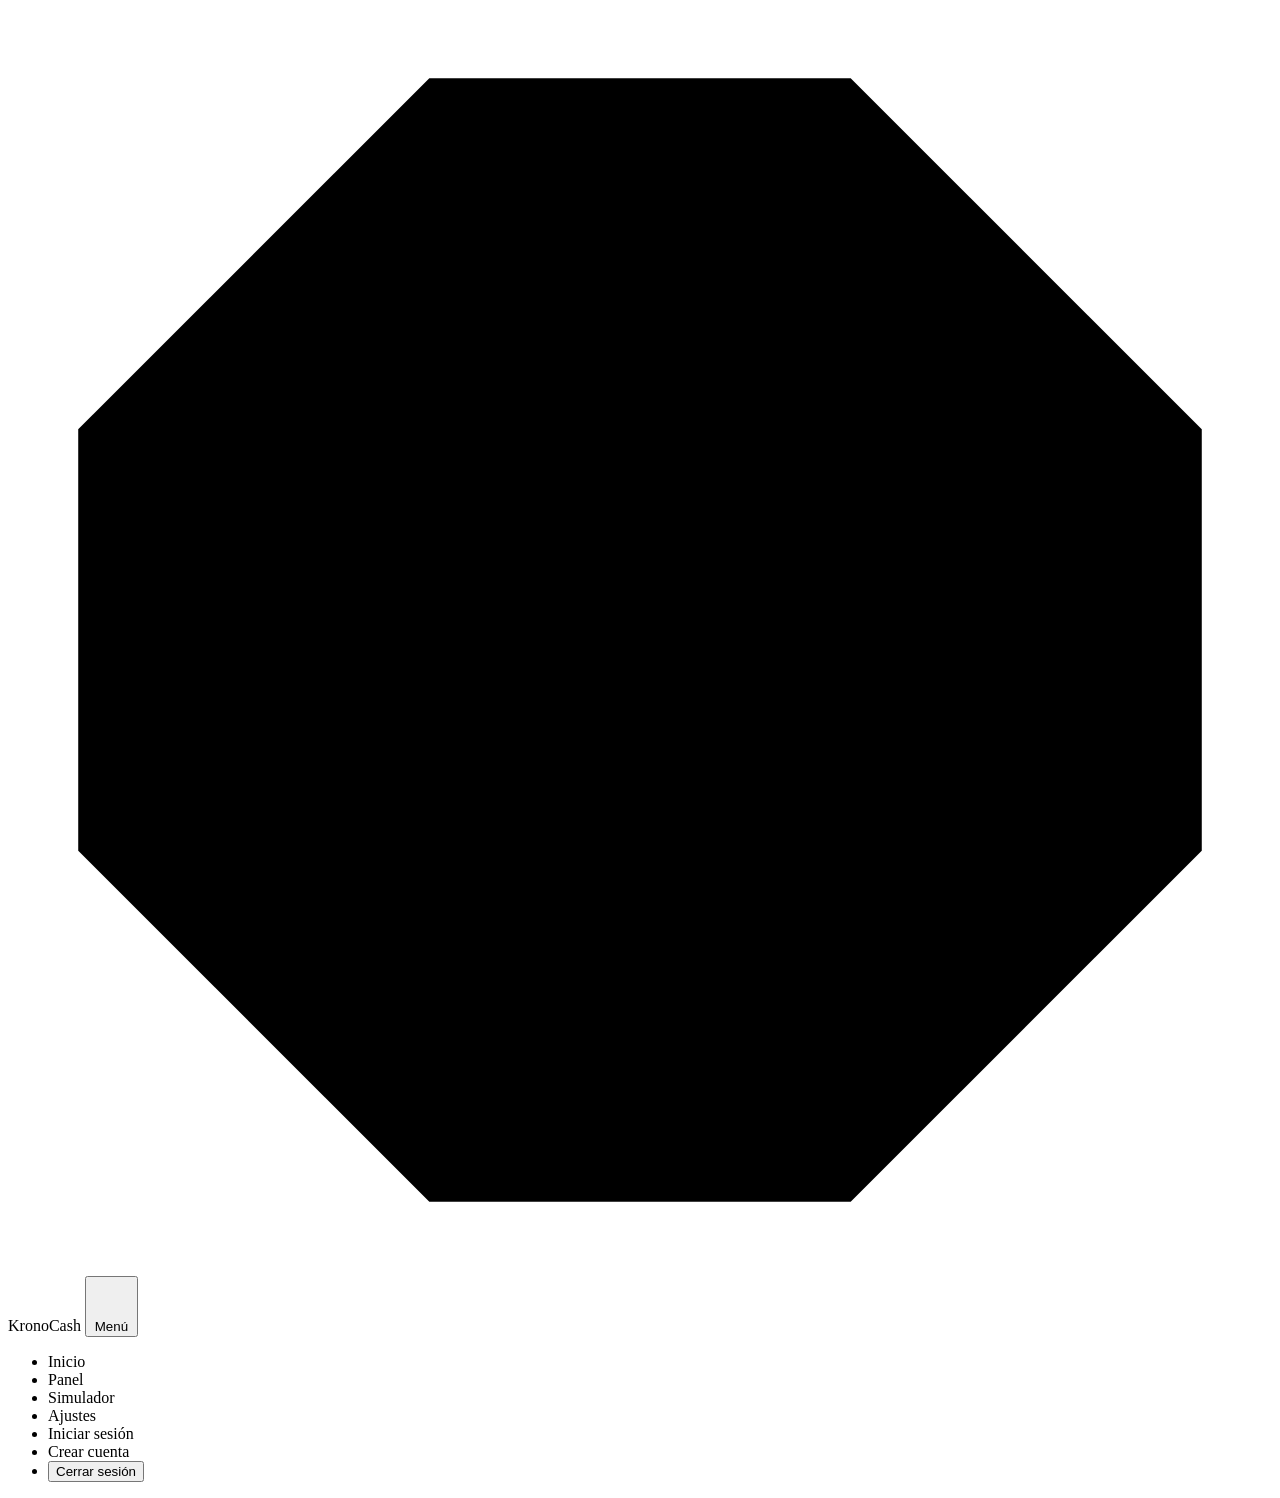
<file: src/main/resources/templates/fragments/navbar.html>
<!DOCTYPE html>
<html xmlns:th="http://www.thymeleaf.org" lang="es">
<body>
<!-- Navbar superior sticky con menú desplegable accesible en móvil/tablet. -->
<header class="navbar" th:fragment="navbar">
    <a class="brand-link touch-target" th:href="@{/}" aria-label="KronoCash, ir al inicio">
        <svg class="brand-logo" viewBox="0 0 36 36" aria-hidden="true" focusable="false">
            <path d="M12 2 H24 L34 12 V24 L24 34 H12 L2 24 V12 Z"
                  fill="var(--bg-primary)" stroke="var(--accent-color)" stroke-width="2"></path>
            <circle cx="18" cy="18" r="11" fill="none" stroke="var(--accent-color)" stroke-width="2"></circle>
            <path d="M18 7 A11 11 0 0 1 29 18" fill="none" stroke="var(--accent-color)"
                  stroke-width="2" stroke-linecap="round"></path>
            <polygon points="18,10 25,18 18,26 11,18" fill="var(--accent-color)"
                     stroke="var(--bg-primary)" stroke-width="1.5"></polygon>
            <line x1="18" y1="18" x2="18" y2="13" stroke="var(--bg-primary)"
                  stroke-width="2" stroke-linecap="round"></line>
        </svg>
        <span class="brand-wordmark"><span class="brand-krono">Krono</span><span class="brand-cash">Cash</span></span>
    </a>

    <button type="button" class="nav-toggle-btn touch-target"
            aria-expanded="false" aria-controls="primary-nav-menu" aria-label="Abrir menú">
        <svg viewBox="0 0 24 24" aria-hidden="true" focusable="false">
            <path d="M4 7h16M4 12h16M4 17h16"></path>
        </svg>
        <span class="nav-toggle-label">Menú</span>
    </button>

    <nav id="primary-nav-menu" aria-label="Navegación principal">
        <ul class="navbar-list">
            <li>
                <a class="nav-link touch-target" th:href="@{/}"
                   th:classappend="${currentPath == '/'} ? 'active' : ''"
                   th:attr="aria-current=${currentPath == '/'} ? 'page' : null">Inicio</a>
            </li>
            <li th:if="${authenticated}">
                <a class="nav-link touch-target" th:href="@{/dashboard}"
                   th:classappend="${currentPath == '/dashboard'} ? 'active' : ''"
                   th:attr="aria-current=${currentPath == '/dashboard'} ? 'page' : null">Panel</a>
            </li>
            <li th:if="${authenticated}">
                <a class="nav-link touch-target" th:href="@{/simulator}"
                   th:classappend="${currentPath == '/simulator'} ? 'active' : ''"
                   th:attr="aria-current=${currentPath == '/simulator'} ? 'page' : null">Simulador</a>
            </li>
            <li th:if="${authenticated}">
                <a class="nav-link touch-target" th:href="@{/settings}"
                   th:classappend="${currentPath == '/settings'} ? 'active' : ''"
                   th:attr="aria-current=${currentPath == '/settings'} ? 'page' : null">Ajustes</a>
            </li>
            <li th:unless="${authenticated}">
                <a class="nav-link touch-target" th:href="@{/login}"
                   th:classappend="${currentPath == '/login'} ? 'active' : ''"
                   th:attr="aria-current=${currentPath == '/login'} ? 'page' : null">Iniciar sesión</a>
            </li>
            <li th:unless="${authenticated}">
                <a class="nav-link touch-target" th:href="@{/register}"
                   th:classappend="${currentPath == '/register'} ? 'active' : ''"
                   th:attr="aria-current=${currentPath == '/register'} ? 'page' : null">Crear cuenta</a>
            </li>
            <li th:if="${authenticated}">
                <form th:action="@{/logout}" method="post">
                    <button type="submit" class="touch-target">Cerrar sesión</button>
                </form>
            </li>
        </ul>
    </nav>
</header>
</body>
</html>
</file>
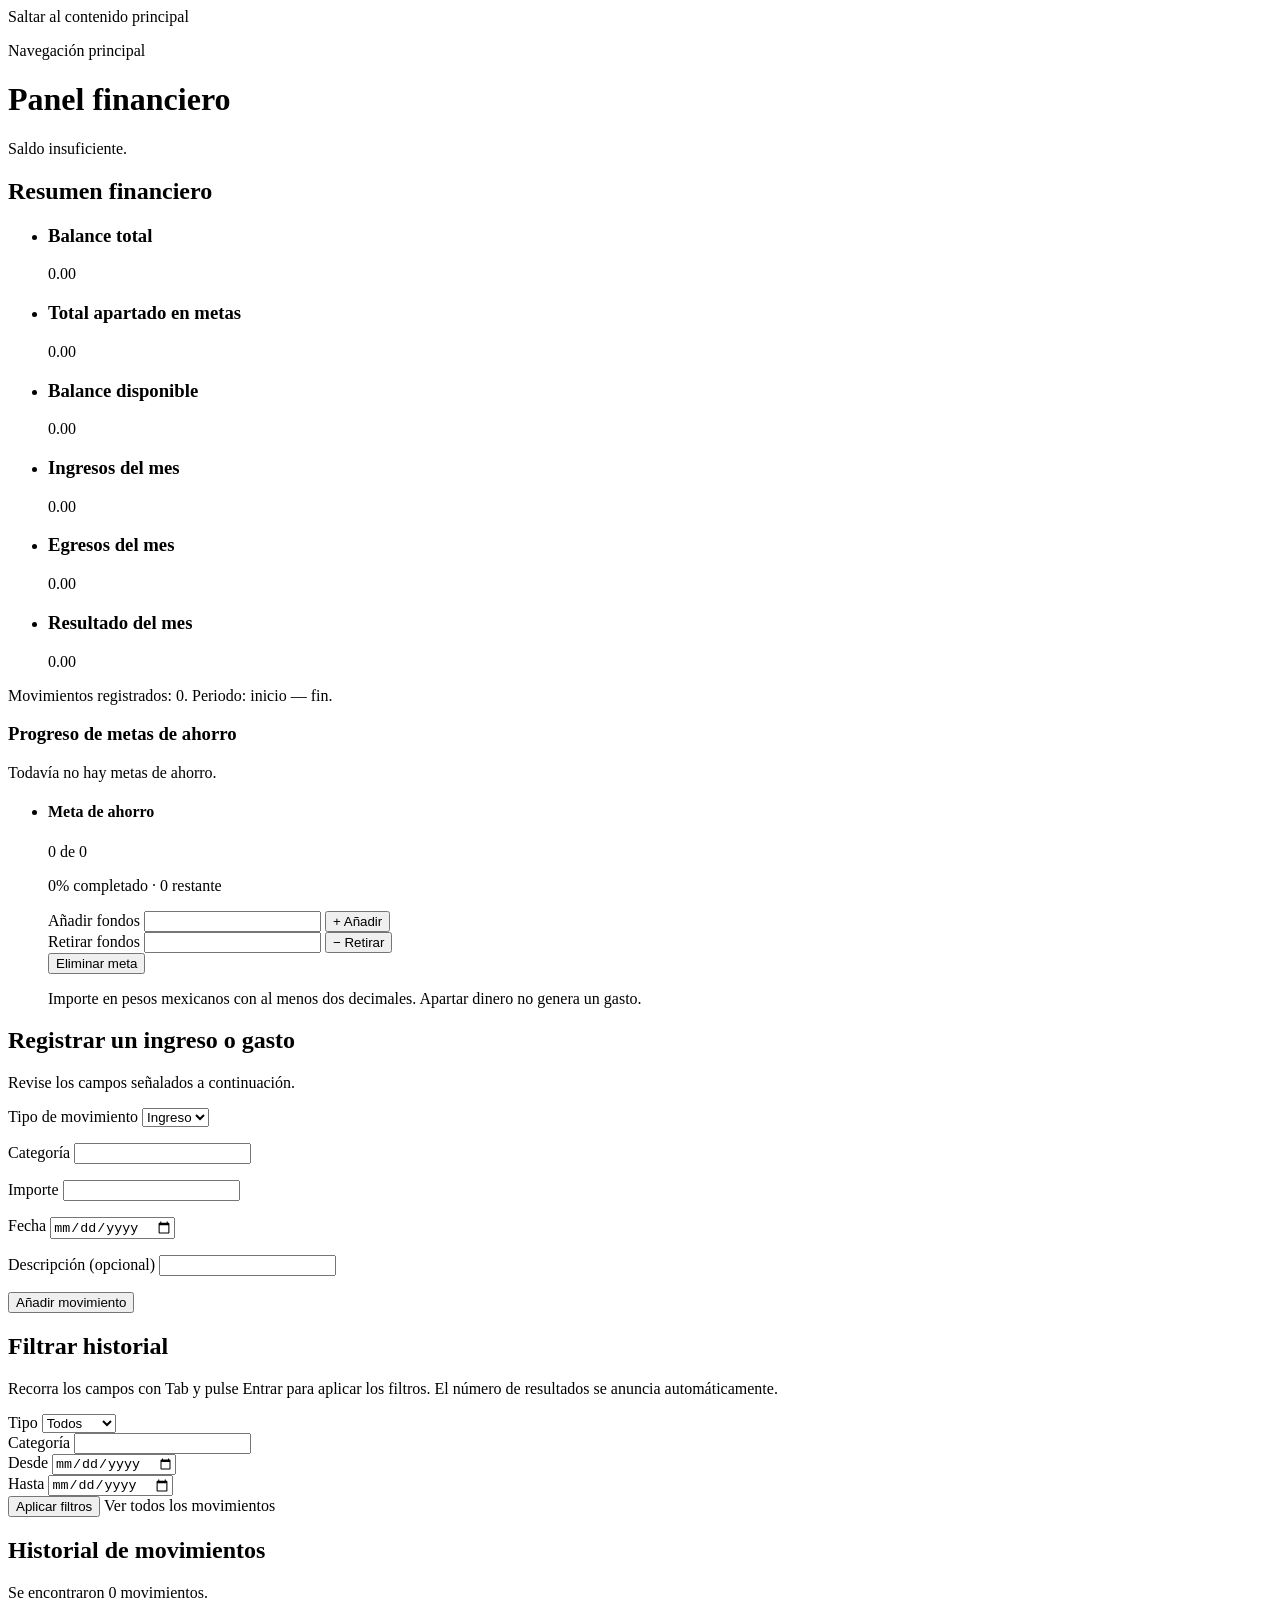
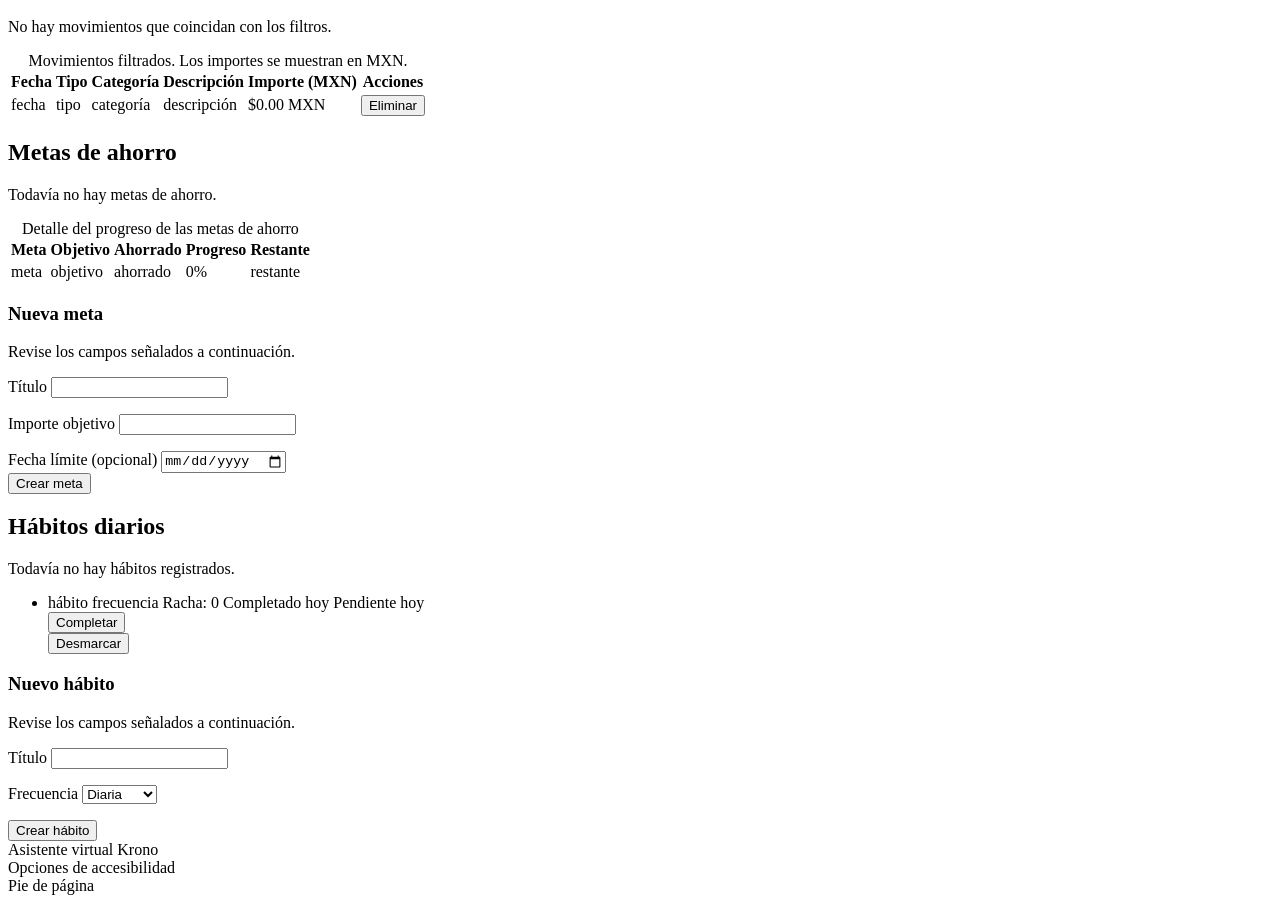
<file: src/main/resources/templates/public/dashboard.html>
<!DOCTYPE html>
<html xmlns:th="http://www.thymeleaf.org" lang="es"
      th:attr="data-theme=${theme},data-dark-mode=${darkMode},data-reduce-motion=${reduceMotion},data-font-scale=${fontScale}"
      th:style="'--font-scale: ' + ${fontScale} + '%'">
<head th:replace="~{fragments/head :: head('Panel financiero')}">
    <title>Panel financiero - KronoCash</title>
</head>
<body>
<a th:replace="~{fragments/head :: skipLink}">Saltar al contenido principal</a>
<p id="a11y-status" class="sr-only" role="status" aria-live="polite"></p>
<header th:replace="~{fragments/navbar :: navbar}">Navegación principal</header>

<main id="contenido-principal" class="container" tabindex="-1">
    <h1>Panel financiero</h1>

    <!-- Error de saldo insuficiente: se muestra con el sistema de notificaciones del tema. -->
    <div th:if="${balanceError}" class="theme-toast-container" role="alert" aria-live="assertive">
        <p class="theme-toast" th:text="${balanceError}">Saldo insuficiente.</p>
    </div>

    <section class="card" aria-labelledby="resumen-titulo">
        <h2 id="resumen-titulo">Resumen financiero</h2>

        <ul class="summary-grid">
            <li class="summary-card">
                <h3>Balance total</h3>
                <p class="summary-value" th:text="${summary.totalBalance}">0.00</p>
            </li>
            <li class="summary-card">
                <h3>Total apartado en metas</h3>
                <p class="summary-value" th:text="${summary.totalSavedInGoals}">0.00</p>
            </li>
            <li class="summary-card">
                <h3>Balance disponible</h3>
                <p class="summary-value" th:text="${summary.availableBalance}">0.00</p>
            </li>
            <li class="summary-card">
                <h3>Ingresos del mes</h3>
                <p class="summary-value" th:text="${summary.monthlyIncome}">0.00</p>
            </li>
            <li class="summary-card">
                <h3>Egresos del mes</h3>
                <p class="summary-value" th:text="${summary.monthlyExpense}">0.00</p>
            </li>
            <li class="summary-card">
                <h3>Resultado del mes</h3>
                <p class="summary-value"
                   th:text="${summary.monthlyNet} + (${summary.monthlyNet < 0} ? ' (Déficit mensual)' : '')">0.00</p>
            </li>
        </ul>

        <p>
            Movimientos registrados: <span th:text="${summary.transactionCount}">0</span>.
            Periodo: <span th:text="${summary.periodStart}">inicio</span>
            — <span th:text="${summary.periodEnd}">fin</span>.
        </p>

        <h3 id="progreso-titulo">Progreso de metas de ahorro</h3>
        <p th:if="${#lists.isEmpty(summary.goals)}">Todavía no hay metas de ahorro.</p>
        <ul class="goal-grid" th:unless="${#lists.isEmpty(summary.goals)}">
            <li class="summary-card"
                th:each="goal : ${summary.goals}"
                th:with="pct=${goal.progressPercent < 0 ? 0 : (goal.progressPercent > 100 ? 100 : goal.progressPercent)}">
                <h4 th:text="${goal.title}">Meta de ahorro</h4>
                <p>
                    <span th:text="${goal.currentAmount}">0</span>
                    de <span th:text="${goal.targetAmount}">0</span>
                </p>
                <!--
                  SC 1.1.1 y 4.1.2: barra con nombre, valor numérico y valor
                  textual; el porcentaje también está en texto visible.
                  El ancho usa solo un porcentaje, sin colores inline.
                -->
                <div class="progress-track"
                     role="progressbar"
                     aria-valuemin="0"
                     aria-valuemax="100"
                     th:attr="aria-valuenow=${pct},aria-valuetext=${pct + '% completado'},aria-label='Progreso de la meta ' + ${goal.title}">
                    <div class="progress-fill" th:style="'width: ' + ${pct} + '%'"></div>
                </div>
                <p>
                    <span th:text="${pct}">0</span>% completado ·
                    <span th:text="${goal.remainingAmount}">0</span> restante
                </p>

                <!-- Apartar/retirar fondos no crea egresos: solo mueve saldo disponible. -->
                <form class="goal-funds" th:action="@{/dashboard/goals/{id}/deposit(id=${goal.id})}" method="post" novalidate>
                    <label th:for="'deposit-' + ${goal.id}" th:text="'Añadir fondos a ' + ${goal.title}">Añadir fondos</label>
                    <input type="number" th:id="'deposit-' + ${goal.id}" name="amount" class="touch-target"
                           min="0.01" step="0.01" required
                           th:attr="aria-describedby='goal-funds-help-' + ${goal.id}">
                    <button type="submit" class="touch-target" th:attr="aria-label='Añadir fondos a ' + ${goal.title}">+ Añadir</button>
                </form>
                <form class="goal-funds" th:action="@{/dashboard/goals/{id}/withdraw(id=${goal.id})}" method="post" novalidate>
                    <label th:for="'withdraw-' + ${goal.id}" th:text="'Retirar fondos de ' + ${goal.title}">Retirar fondos</label>
                    <input type="number" th:id="'withdraw-' + ${goal.id}" name="amount" class="touch-target"
                           min="0.01" step="0.01" required
                           th:attr="aria-describedby='goal-funds-help-' + ${goal.id}">
                    <button type="submit" class="touch-target" th:attr="aria-label='Retirar fondos de ' + ${goal.title}">− Retirar</button>
                </form>
                <form class="goal-funds" th:action="@{/dashboard/goals/{id}/delete(id=${goal.id})}" method="post">
                    <button type="submit" class="touch-target"
                            th:attr="aria-label='Eliminar la meta ' + ${goal.title}">Eliminar meta</button>
                </form>
                <p class="sr-only" th:id="'goal-funds-help-' + ${goal.id}">Importe en pesos mexicanos con al menos dos decimales. Apartar dinero no genera un gasto.</p>
            </li>
        </ul>
    </section>

    <section class="card" id="seccion-movimientos" aria-labelledby="movimiento-titulo">
        <h2 id="movimiento-titulo">Registrar un ingreso o gasto</h2>
        <form th:action="@{/dashboard/transactions}" method="post" th:object="${transactionForm}" novalidate>
            <p th:if="${#fields.hasErrors('*')}" role="alert">
                Revise los campos señalados a continuación.
            </p>

            <div>
                <label for="tx-type">Tipo de movimiento</label>
                <select id="tx-type" class="touch-target" th:field="*{type}" aria-describedby="tx-type-errors">
                    <option value="INCOME">Ingreso</option>
                    <option value="EXPENSE">Egreso</option>
                </select>
                <p id="tx-type-errors" class="error"
                   th:if="${#fields.hasErrors('type')}" th:errors="*{type}"></p>
            </div>

            <div>
                <label for="tx-category">Categoría</label>
                <input type="text" id="tx-category" class="touch-target" th:field="*{category}" maxlength="50"
                       aria-describedby="tx-category-errors" required>
                <p id="tx-category-errors" class="error"
                   th:if="${#fields.hasErrors('category')}" th:errors="*{category}"></p>
            </div>

            <div>
                <label for="tx-amount">Importe</label>
                <input type="number" id="tx-amount" class="touch-target" th:field="*{amount}" min="0.01" step="0.01"
                       aria-describedby="tx-amount-errors" required>
                <p id="tx-amount-errors" class="error"
                   th:if="${#fields.hasErrors('amount')}" th:errors="*{amount}"></p>
            </div>

            <div>
                <label for="tx-date">Fecha</label>
                <input type="date" id="tx-date" class="touch-target" th:field="*{transactionDate}"
                       aria-describedby="tx-date-errors" required>
                <p id="tx-date-errors" class="error"
                   th:if="${#fields.hasErrors('transactionDate')}" th:errors="*{transactionDate}"></p>
            </div>

            <div>
                <label for="tx-description">Descripción (opcional)</label>
                <input type="text" id="tx-description" class="touch-target" th:field="*{description}" maxlength="255"
                       aria-describedby="tx-description-errors">
                <p id="tx-description-errors" class="error"
                   th:if="${#fields.hasErrors('description')}" th:errors="*{description}"></p>
            </div>

            <button type="submit" class="touch-target">Añadir movimiento</button>
        </form>
    </section>

    <section class="card" aria-labelledby="filtros-titulo">
        <h2 id="filtros-titulo">Filtrar historial</h2>
        <!--
          SC 2.1.1 / 2.1.2: formulario GET nativo, sin gestores de teclas ni
          cambios de foco: Tab/Shift+Tab recorren los campos y Entrar aplica.
        -->
        <p id="filtros-ayuda">Recorra los campos con Tab y pulse Entrar para aplicar los filtros. El número de resultados se anuncia automáticamente.</p>
        <form th:action="@{/dashboard}" method="get">
            <div>
                <label for="filter-type">Tipo</label>
                <select id="filter-type" name="type" class="touch-target" aria-describedby="filtros-ayuda">
                    <option value="">Todos</option>
                    <option value="INCOME" th:selected="${type?.name() == 'INCOME'}">Ingresos</option>
                    <option value="EXPENSE" th:selected="${type?.name() == 'EXPENSE'}">Egresos</option>
                </select>
            </div>
            <div>
                <label for="filter-category">Categoría</label>
                <input type="text" id="filter-category" name="category" class="touch-target" maxlength="50"
                       aria-describedby="filtros-ayuda" th:value="${category}">
            </div>
            <div>
                <label for="filter-from">Desde</label>
                <input type="date" id="filter-from" name="from" class="touch-target"
                       aria-describedby="filtros-ayuda" th:value="${from}">
            </div>
            <div>
                <label for="filter-to">Hasta</label>
                <input type="date" id="filter-to" name="to" class="touch-target"
                       aria-describedby="filtros-ayuda" th:value="${to}">
            </div>
            <button type="submit" class="touch-target">Aplicar filtros</button>
            <a class="touch-target" th:href="@{/dashboard}">Ver todos los movimientos</a>
        </form>
    </section>

    <section class="card" aria-labelledby="historial-titulo">
        <h2 id="historial-titulo">Historial de movimientos</h2>

        <!-- SC 4.1.3: se anuncian los resultados tras filtrar y tras eliminar. -->
        <p id="resultados-estado" role="status" aria-live="polite"
           th:text="${param.deleted != null ? 'Movimiento eliminado. ' : ''} + 'Se encontraron ' + ${#lists.size(transactions)} + ' ' + ${#lists.size(transactions) == 1 ? 'movimiento' : 'movimientos'} + '.'">
            Se encontraron 0 movimientos.
        </p>

        <p th:if="${#lists.isEmpty(transactions)}">No hay movimientos que coincidan con los filtros.</p>
        <div class="table-responsive" th:unless="${#lists.isEmpty(transactions)}">
        <table>
            <caption>Movimientos filtrados. Los importes se muestran en MXN.</caption>
            <thead>
                <tr>
                    <th scope="col">Fecha</th>
                    <th scope="col">Tipo</th>
                    <th scope="col">Categoría</th>
                    <th scope="col">Descripción</th>
                    <th scope="col">Importe (MXN)</th>
                    <th scope="col">Acciones</th>
                </tr>
            </thead>
            <tbody>
                <tr th:each="tx : ${transactions}">
                    <td th:text="${tx.transactionDate}">fecha</td>
                    <td th:text="${tx.type.name() == 'INCOME' ? 'Ingreso' : 'Gasto'}">tipo</td>
                    <td th:text="${tx.category}">categoría</td>
                    <td th:text="${tx.description} ?: '—'">descripción</td>
                    <td th:text="'$' + ${#numbers.formatDecimal(tx.amount, 1, 'COMMA', 2, 'POINT')} + ' MXN'">$0.00 MXN</td>
                    <td>
                        <form th:action="@{/dashboard/transactions/{id}/delete(id=${tx.id})}" method="post">
                            <button type="submit" class="touch-target"
                                    th:attr="aria-label='Eliminar movimiento del ' + ${tx.transactionDate}">
                                Eliminar
                            </button>
                        </form>
                    </td>
                </tr>
            </tbody>
        </table>
        </div>
    </section>

    <section class="card" id="seccion-metas" aria-labelledby="metas-titulo">
        <h2 id="metas-titulo">Metas de ahorro</h2>
        <p th:if="${#lists.isEmpty(summary.goals)}">Todavía no hay metas de ahorro.</p>
        <div class="table-responsive" th:unless="${#lists.isEmpty(summary.goals)}">
        <table>
            <caption class="sr-only">Detalle del progreso de las metas de ahorro</caption>
            <thead>
                <tr>
                    <th scope="col">Meta</th>
                    <th scope="col">Objetivo</th>
                    <th scope="col">Ahorrado</th>
                    <th scope="col">Progreso</th>
                    <th scope="col">Restante</th>
                </tr>
            </thead>
            <tbody>
                <tr th:each="goal : ${summary.goals}">
                    <td th:text="${goal.title}">meta</td>
                    <td th:text="${goal.targetAmount}">objetivo</td>
                    <td th:text="${goal.currentAmount}">ahorrado</td>
                    <td th:text="${goal.progressPercent} + '%'">0%</td>
                    <td th:text="${goal.remainingAmount}">restante</td>
                </tr>
            </tbody>
        </table>
        </div>

        <h3>Nueva meta</h3>
        <form th:action="@{/dashboard/goals}" method="post" th:object="${goalForm}" novalidate>
            <p th:if="${#fields.hasErrors('*')}" role="alert">
                Revise los campos señalados a continuación.
            </p>
            <div>
                <label for="goal-title">Título</label>
                <input type="text" id="goal-title" class="touch-target" th:field="*{title}" maxlength="100"
                       aria-describedby="goal-title-errors" required>
                <p id="goal-title-errors" class="error"
                   th:if="${#fields.hasErrors('title')}" th:errors="*{title}"></p>
            </div>
            <div>
                <label for="goal-target">Importe objetivo</label>
                <input type="number" id="goal-target" class="touch-target" th:field="*{targetAmount}"
                       min="0.01" step="0.01" aria-describedby="goal-target-errors" required>
                <p id="goal-target-errors" class="error"
                   th:if="${#fields.hasErrors('targetAmount')}" th:errors="*{targetAmount}"></p>
            </div>
            <div>
                <label for="goal-deadline">Fecha límite (opcional)</label>
                <input type="date" id="goal-deadline" class="touch-target" th:field="*{deadline}">
            </div>
            <button type="submit" class="touch-target">Crear meta</button>
        </form>
    </section>

    <section class="card" id="seccion-habitos" aria-labelledby="habitos-titulo">
        <h2 id="habitos-titulo">Hábitos diarios</h2>
        <p th:if="${#lists.isEmpty(habits)}">Todavía no hay hábitos registrados.</p>
        <ul th:unless="${#lists.isEmpty(habits)}">
            <li class="habit-item" th:each="habit : ${habits}">
                <span th:text="${habit.title}">hábito</span>
                <span th:text="${habit.frequency.label}">frecuencia</span>
                <span th:text="'Racha: ' + ${habit.streakCount}">Racha: 0</span>
                <span th:if="${habit.completedToday}">Completado hoy</span>
                <span th:unless="${habit.completedToday}">Pendiente hoy</span>

                <form th:if="${!habit.completedToday}"
                      th:action="@{/dashboard/habits/{id}/complete(id=${habit.id})}" method="post">
                    <button type="submit" class="touch-target"
                            th:attr="aria-label='Completar ' + ${habit.title}">Completar</button>
                </form>
                <form th:if="${habit.completedToday}"
                      th:action="@{/dashboard/habits/{id}/undo(id=${habit.id})}" method="post">
                    <button type="submit" class="touch-target"
                            th:attr="aria-label='Desmarcar ' + ${habit.title}">Desmarcar</button>
                </form>
            </li>
        </ul>

        <h3>Nuevo hábito</h3>
        <form th:action="@{/dashboard/habits}" method="post" th:object="${habitForm}" novalidate>
            <p th:if="${#fields.hasErrors('*')}" role="alert">
                Revise los campos señalados a continuación.
            </p>
            <div>
                <label for="habit-title">Título</label>
                <input type="text" id="habit-title" class="touch-target" th:field="*{title}" maxlength="100"
                       aria-describedby="habit-title-errors" required>
                <p id="habit-title-errors" class="error"
                   th:if="${#fields.hasErrors('title')}" th:errors="*{title}"></p>
            </div>
            <div>
                <label for="habit-frequency">Frecuencia</label>
                <select id="habit-frequency" class="touch-target" th:field="*{frequency}"
                        aria-describedby="habit-frequency-errors">
                    <option value="DAILY" th:text="Diaria">Diaria</option>
                    <option value="WEEKLY" th:text="Semanal">Semanal</option>
                    <option value="MONTHLY" th:text="Mensual">Mensual</option>
                </select>
                <p id="habit-frequency-errors" class="error"
                   th:if="${#fields.hasErrors('frequency')}" th:errors="*{frequency}"></p>
            </div>
            <button type="submit" class="touch-target">Crear hábito</button>
        </form>
    </section>
</main>
<div th:replace="~{fragments/mascot :: mascot}">Asistente virtual Krono</div>
<div th:replace="~{fragments/a11y-widget :: a11yWidget}">Opciones de accesibilidad</div>
<div th:replace="~{fragments/footer :: footer}">Pie de página</div>

<!--
  El contenido inicial de la región aria-live ya viene del servidor; al
  vaciarlo y volver a escribirlo tras la carga se garantiza que los lectores
  de pantalla lo anuncien también cuando el filtro se aplicó mediante GET.
-->
<script th:inline="none">
    document.addEventListener('DOMContentLoaded', function () {
        var region = document.getElementById('resultados-estado');
        if (!region) {
            return;
        }
        var message = region.textContent;
        region.textContent = '';
        window.setTimeout(function () {
            region.textContent = message;
        }, 60);
    });
</script>
</body>
</html>
</file>
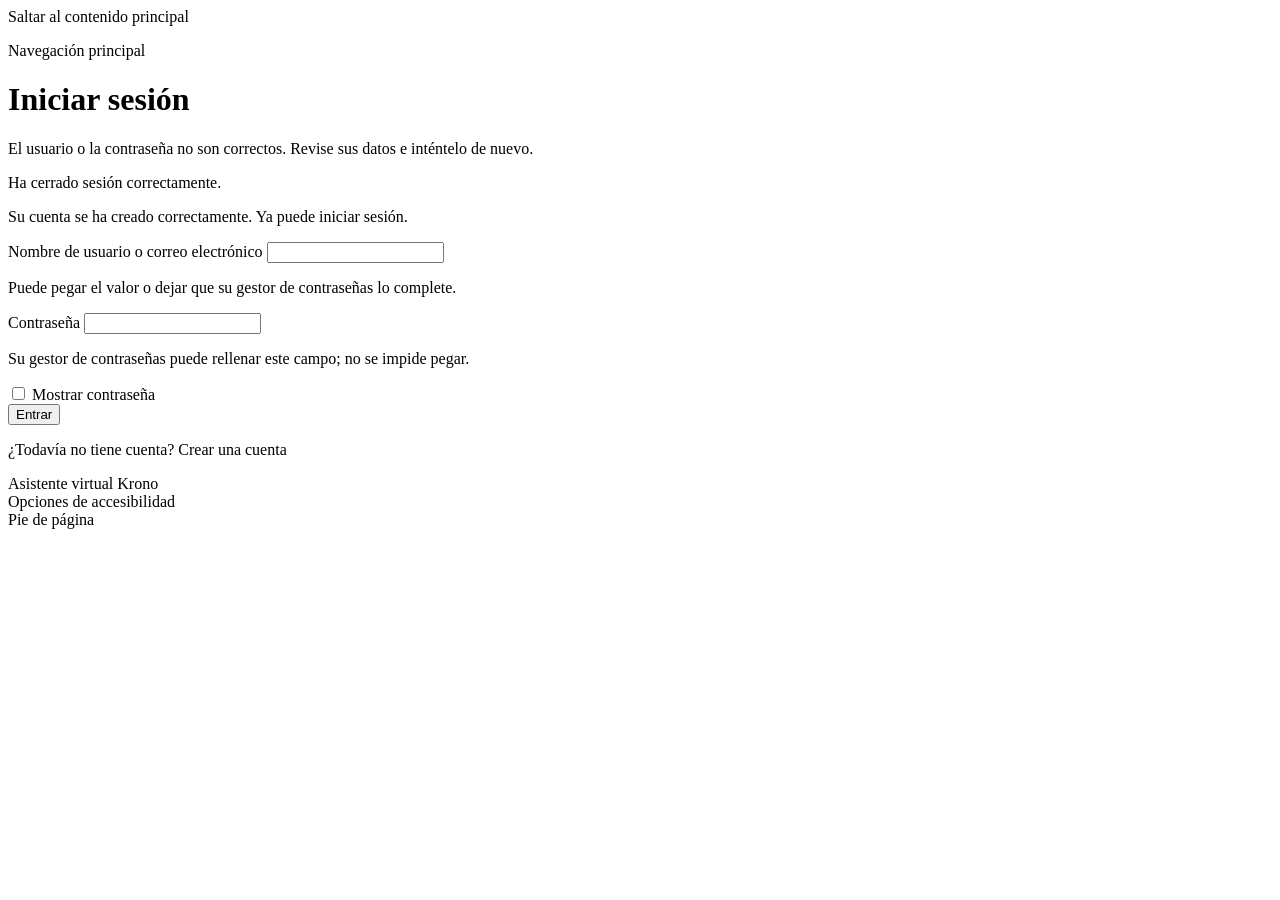
<file: src/main/resources/templates/public/login.html>
<!DOCTYPE html>
<html xmlns:th="http://www.thymeleaf.org" lang="es"
      th:attr="data-theme=${theme},data-dark-mode=${darkMode},data-reduce-motion=${reduceMotion},data-font-scale=${fontScale}"
      th:style="'--font-scale: ' + ${fontScale} + '%'">
<head th:replace="~{fragments/head :: head('Iniciar sesión')}">
    <title>Iniciar sesión - KronoCash</title>
</head>
<body>
<a th:replace="~{fragments/head :: skipLink}">Saltar al contenido principal</a>
<p id="a11y-status" class="sr-only" role="status" aria-live="polite"></p>
<header th:replace="~{fragments/navbar :: navbar}">Navegación principal</header>

<main id="contenido-principal" class="auth-container" tabindex="-1">
    <h1>Iniciar sesión</h1>

    <p th:if="${param.error}" role="alert" aria-live="assertive">
        El usuario o la contraseña no son correctos. Revise sus datos e inténtelo de nuevo.
    </p>
    <p th:if="${param.logout}" role="status" aria-live="polite">
        Ha cerrado sesión correctamente.
    </p>
    <p th:if="${param.registered}" role="status" aria-live="polite">
        Su cuenta se ha creado correctamente. Ya puede iniciar sesión.
    </p>

    <section class="card" aria-label="Formulario de inicio de sesión">
    <!--
      WCAG 2.2 SC 3.3.8: sin CAPTCHA, sin bloqueo de pegado, autocomplete
      para gestores de contraseñas y etiquetas visibles para cada control.
    -->
    <form th:action="@{/login}" method="post" novalidate>
        <div>
            <label for="username">Nombre de usuario o correo electrónico</label>
            <input type="text"
                   id="username"
                   name="username"
                   autocomplete="username"
                   aria-describedby="username-help"
                   required>
            <p id="username-help">Puede pegar el valor o dejar que su gestor de contraseñas lo complete.</p>
        </div>

        <div>
            <label for="password">Contraseña</label>
            <input type="password"
                   id="password"
                   name="password"
                   autocomplete="current-password"
                   data-sensitive="true"
                   aria-describedby="password-help"
                   required>
            <p id="password-help">Su gestor de contraseñas puede rellenar este campo; no se impide pegar.</p>
            <div class="checkbox-group">
                <input type="checkbox" id="show-password-toggle" class="show-password-checkbox">
                <label for="show-password-toggle">Mostrar contraseña</label>
            </div>
        </div>

        <button type="submit">Entrar</button>
    </form>
    </section>

    <p>¿Todavía no tiene cuenta? <a th:href="@{/register}">Crear una cuenta</a></p>
</main>
<div th:replace="~{fragments/mascot :: mascot}">Asistente virtual Krono</div>
<div th:replace="~{fragments/a11y-widget :: a11yWidget}">Opciones de accesibilidad</div>
<div th:replace="~{fragments/footer :: footer}">Pie de página</div>
</body>
</html>
</file>
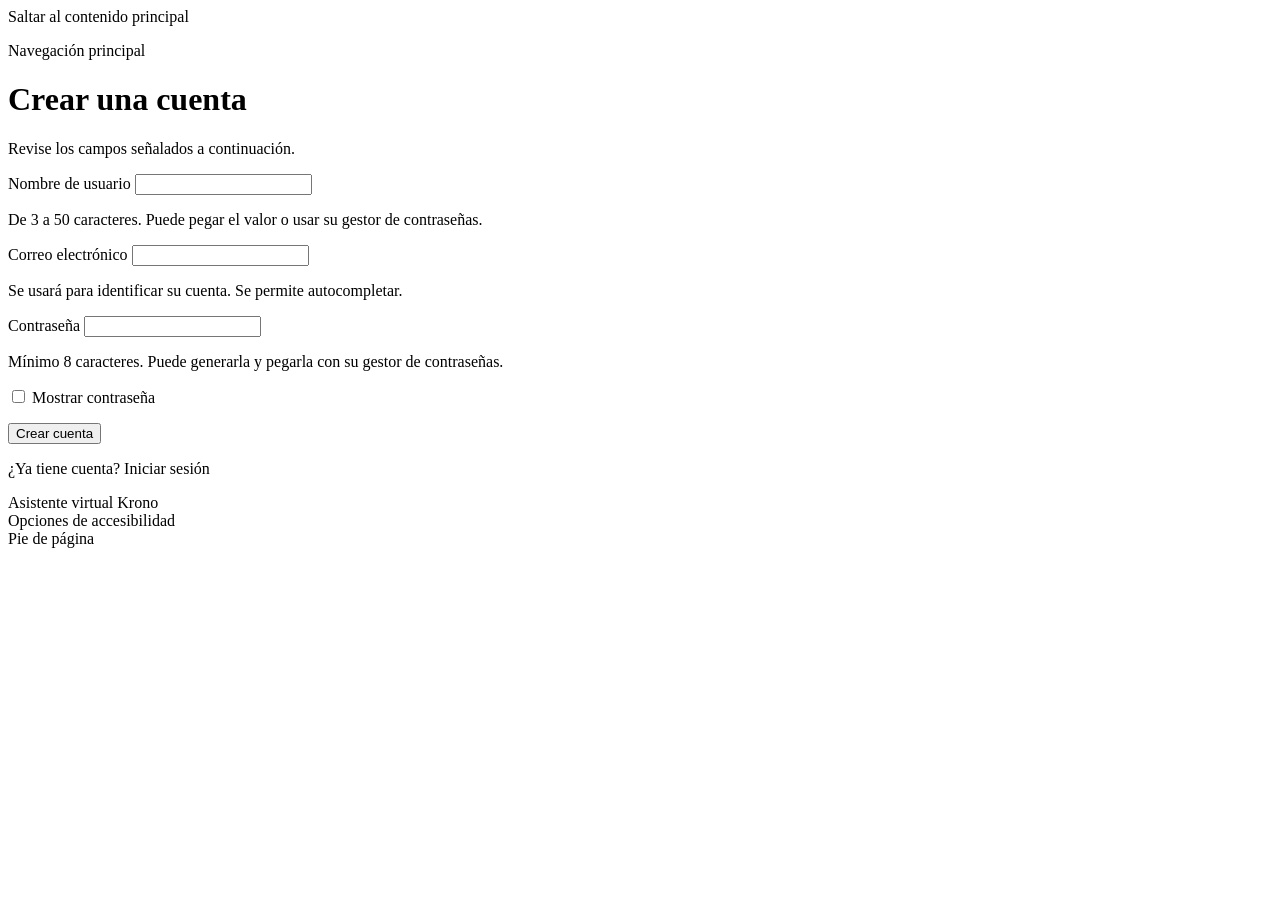
<file: src/main/resources/templates/public/register.html>
<!DOCTYPE html>
<html xmlns:th="http://www.thymeleaf.org" lang="es"
      th:attr="data-theme=${theme},data-dark-mode=${darkMode},data-reduce-motion=${reduceMotion},data-font-scale=${fontScale}"
      th:style="'--font-scale: ' + ${fontScale} + '%'">
<head th:replace="~{fragments/head :: head('Crear cuenta')}">
    <title>Crear cuenta - KronoCash</title>
</head>
<body>
<a th:replace="~{fragments/head :: skipLink}">Saltar al contenido principal</a>
<p id="a11y-status" class="sr-only" role="status" aria-live="polite"></p>
<header th:replace="~{fragments/navbar :: navbar}">Navegación principal</header>

<main id="contenido-principal" class="auth-container" tabindex="-1">
    <h1>Crear una cuenta</h1>

    <p th:if="${registrationError}" role="alert" aria-live="assertive" th:text="${registrationError}"></p>

    <section class="card" aria-label="Formulario de registro">
    <!--
      WCAG 2.2 SC 3.3.8: sin pruebas cognitivas, autocomplete="new-password",
      sin bloqueo de pegado y etiquetas visibles para cada control.
    -->
    <form th:action="@{/register}" method="post" th:object="${registerRequest}" novalidate>
        <p th:if="${#fields.hasErrors('*')}" role="alert">
            Revise los campos señalados a continuación.
        </p>

        <div>
            <label for="username">Nombre de usuario</label>
            <input type="text"
                   id="username"
                   th:field="*{username}"
                   autocomplete="username"
                   minlength="3"
                   maxlength="50"
                   aria-describedby="username-help username-errors"
                   required>
            <p id="username-help">De 3 a 50 caracteres. Puede pegar el valor o usar su gestor de contraseñas.</p>
            <p id="username-errors" class="error"
               th:if="${#fields.hasErrors('username')}" th:errors="*{username}"></p>
        </div>

        <div>
            <label for="email">Correo electrónico</label>
            <input type="email"
                   id="email"
                   th:field="*{email}"
                   autocomplete="email"
                   maxlength="100"
                   aria-describedby="email-help email-errors"
                   required>
            <p id="email-help">Se usará para identificar su cuenta. Se permite autocompletar.</p>
            <p id="email-errors" class="error"
               th:if="${#fields.hasErrors('email')}" th:errors="*{email}"></p>
        </div>

        <div>
            <label for="password">Contraseña</label>
            <input type="password"
                   id="password"
                   th:field="*{password}"
                   autocomplete="new-password"
                   data-sensitive="true"
                   minlength="8"
                   maxlength="128"
                   aria-describedby="password-help password-errors"
                   required>
            <p id="password-help">Mínimo 8 caracteres. Puede generarla y pegarla con su gestor de contraseñas.</p>
            <div class="checkbox-group">
                <input type="checkbox" id="show-password-toggle" class="show-password-checkbox">
                <label for="show-password-toggle">Mostrar contraseña</label>
            </div>
            <p id="password-errors" class="error"
               th:if="${#fields.hasErrors('password')}" th:errors="*{password}"></p>
        </div>

        <button type="submit">Crear cuenta</button>
    </form>
    </section>

    <p>¿Ya tiene cuenta? <a th:href="@{/login}">Iniciar sesión</a></p>
</main>
<div th:replace="~{fragments/mascot :: mascot}">Asistente virtual Krono</div>
<div th:replace="~{fragments/a11y-widget :: a11yWidget}">Opciones de accesibilidad</div>
<div th:replace="~{fragments/footer :: footer}">Pie de página</div>
</body>
</html>
</file>
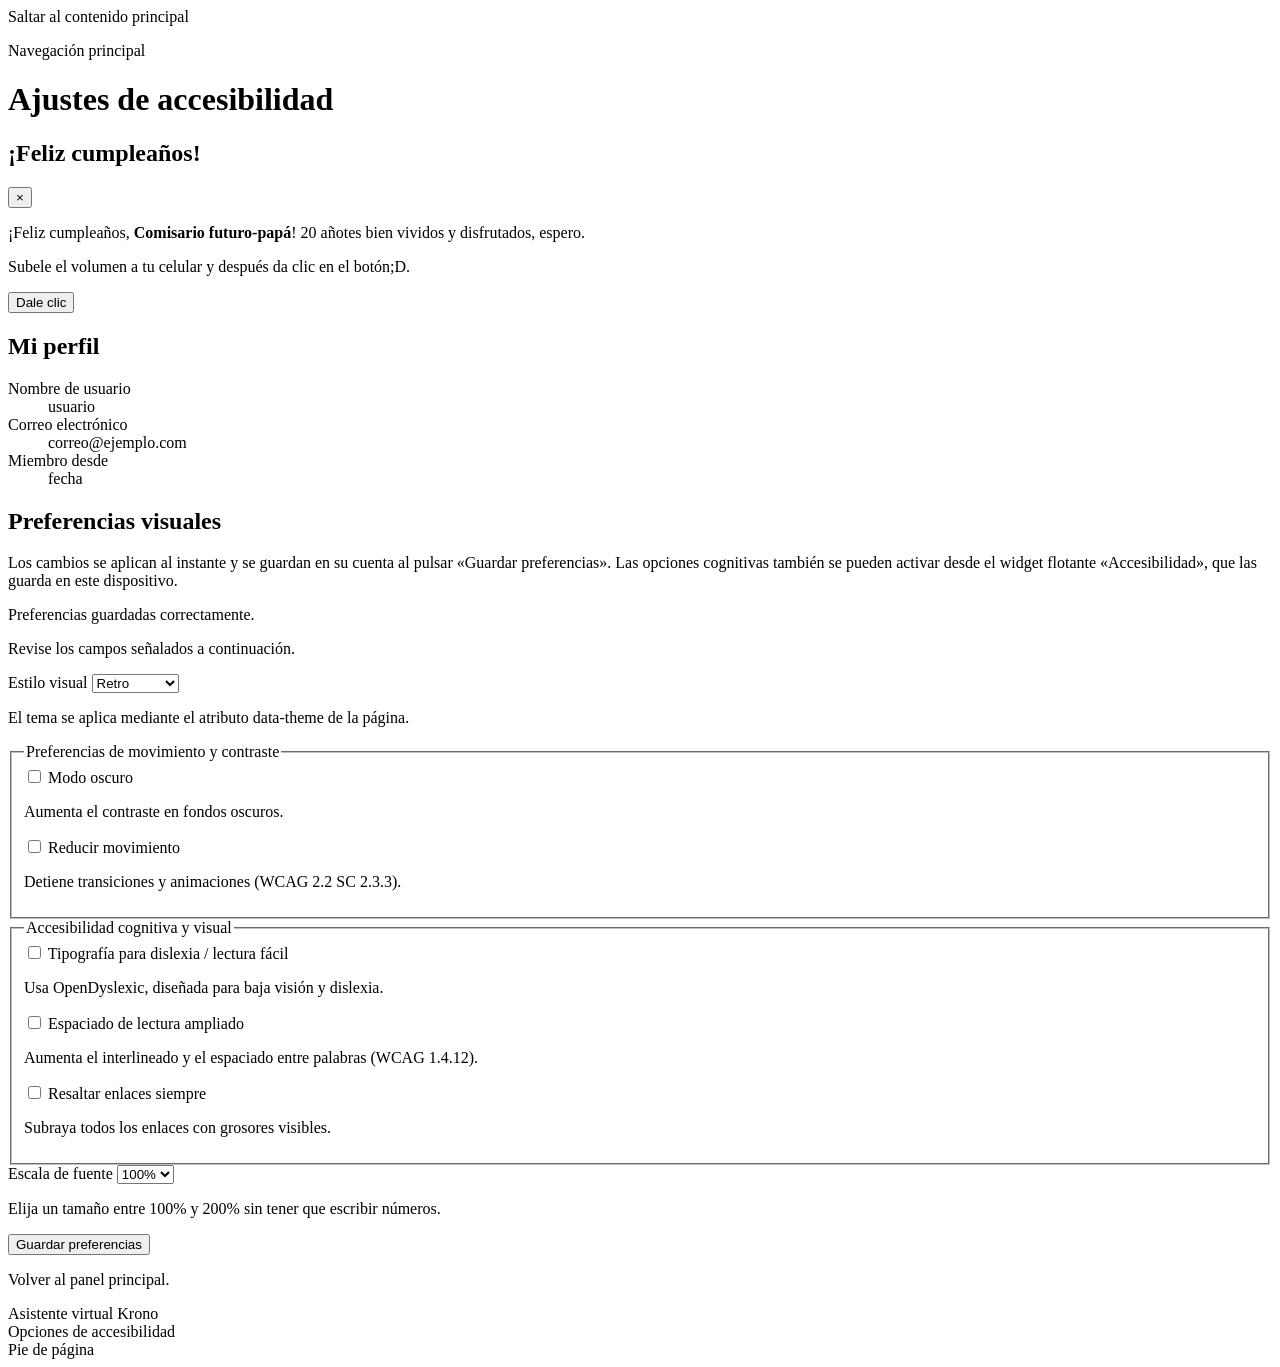
<file: src/main/resources/templates/public/settings.html>
<!DOCTYPE html>
<html xmlns:th="http://www.thymeleaf.org" lang="es"
      th:attr="data-theme=${theme},data-dark-mode=${darkMode},data-reduce-motion=${reduceMotion},data-font-scale=${fontScale}"
      th:style="'--font-scale: ' + ${fontScale} + '%'">
<head th:replace="~{fragments/head :: head('Ajustes de accesibilidad')}">
    <title>Ajustes de accesibilidad - KronoCash</title>
</head>
<body>
<a th:replace="~{fragments/head :: skipLink}">Saltar al contenido principal</a>
<p id="a11y-status" class="sr-only" role="status" aria-live="polite"></p>
<header th:replace="~{fragments/navbar :: navbar}">Navegación principal</header>

<main id="contenido-principal" class="container settings-page" tabindex="-1">
    <h1>Ajustes de accesibilidad</h1>

    <!-- Easter egg: el backend decide si este usuario ve la felicitación. -->
    <section th:if="${isBirthdayUser}" class="card birthday-card" id="birthday-card"
             aria-labelledby="birthday-titulo">
        <div class="birthday-confetti" aria-hidden="true">
            <span style="--i: 0"></span><span style="--i: 1"></span>
            <span style="--i: 2"></span><span style="--i: 3"></span>
            <span style="--i: 4"></span><span style="--i: 5"></span>
            <span style="--i: 6"></span><span style="--i: 7"></span>
            <span style="--i: 8"></span><span style="--i: 9"></span>
        </div>
        <div class="birthday-header">
            <h2 id="birthday-titulo">¡Feliz cumpleaños!</h2>
            <button type="button" id="birthday-close" class="birthday-close touch-target"
                    aria-label="Cerrar felicitación">×</button>
        </div>
        <p>¡Feliz cumpleaños, <strong>Comisario futuro-papá</strong>! 20 añotes bien vividos y disfrutados, espero.</p>
        <p class="birthday-hint">Subele el volumen a tu celular y después da clic en el botón;D.</p>
        <div class="form-actions">
            <button type="button" id="birthday-music-btn" class="touch-target" aria-pressed="false">
                Dale clic
            </button>
        </div>
    </section>

    <section class="card" aria-labelledby="perfil-titulo">
        <h2 id="perfil-titulo">Mi perfil</h2>
        <dl>
            <div class="profile-row">
                <dt>Nombre de usuario</dt>
                <dd th:text="${profile.username}">usuario</dd>
            </div>
            <div class="profile-row">
                <dt>Correo electrónico</dt>
                <dd th:text="${profile.email}">correo@ejemplo.com</dd>
            </div>
            <div class="profile-row">
                <dt>Miembro desde</dt>
                <dd th:text="${#temporals.format(profile.createdAt, 'dd/MM/yyyy HH:mm')}">fecha</dd>
            </div>
        </dl>
    </section>

    <section class="card" aria-labelledby="preferencias-titulo">
        <h2 id="preferencias-titulo">Preferencias visuales</h2>
        <p>Los cambios se aplican al instante y se guardan en su cuenta al pulsar «Guardar preferencias». Las opciones cognitivas también se pueden activar desde el widget flotante «Accesibilidad», que las guarda en este dispositivo.</p>

        <p th:if="${param.saved}" role="status" aria-live="polite">
            Preferencias guardadas correctamente.
        </p>

        <form th:action="@{/settings/preferences}" method="post" th:object="${preferencesRequest}">
            <p th:if="${#fields.hasErrors('*')}" role="alert">
                Revise los campos señalados a continuación.
            </p>

            <div>
                <label for="themeStyle">Estilo visual</label>
                <select id="themeStyle"
                        th:field="*{themeStyle}"
                        data-a11y-control="theme"
                        aria-describedby="themeStyle-help themeStyle-errors">
                    <option value="retro">Retro</option>
                    <option value="minimal">Minimal</option>
                    <option value="cyberpunk">Cyberpunk</option>
                </select>
                <p id="themeStyle-help">El tema se aplica mediante el atributo data-theme de la página.</p>
                <p id="themeStyle-errors" class="error"
                   th:if="${#fields.hasErrors('themeStyle')}" th:errors="*{themeStyle}"></p>
            </div>

            <fieldset>
                <legend>Preferencias de movimiento y contraste</legend>

                <div class="checkbox-line">
                    <input type="checkbox"
                           id="darkMode"
                           th:field="*{darkMode}"
                           data-a11y-control="darkMode"
                           aria-describedby="darkMode-help">
                    <label for="darkMode">Modo oscuro</label>
                    <p id="darkMode-help">Aumenta el contraste en fondos oscuros.</p>
                </div>

                <div class="checkbox-line">
                    <input type="checkbox"
                           id="reduceMotion"
                           th:field="*{reduceMotion}"
                           data-a11y-control="reduceMotion"
                           aria-describedby="reduceMotion-help">
                    <label for="reduceMotion">Reducir movimiento</label>
                    <p id="reduceMotion-help">Detiene transiciones y animaciones (WCAG 2.2 SC 2.3.3).</p>
                </div>
            </fieldset>

            <fieldset>
                <legend>Accesibilidad cognitiva y visual</legend>

                <div class="checkbox-line">
                    <input type="checkbox" id="dyslexicFont"
                           data-a11y-control="dyslexicFont" aria-describedby="dyslexicFont-help">
                    <label for="dyslexicFont">Tipografía para dislexia / lectura fácil</label>
                    <p id="dyslexicFont-help">Usa OpenDyslexic, diseñada para baja visión y dislexia.</p>
                </div>

                <div class="checkbox-line">
                    <input type="checkbox" id="wideSpacing"
                           data-a11y-control="wideSpacing" aria-describedby="wideSpacing-help">
                    <label for="wideSpacing">Espaciado de lectura ampliado</label>
                    <p id="wideSpacing-help">Aumenta el interlineado y el espaciado entre palabras (WCAG 1.4.12).</p>
                </div>

                <div class="checkbox-line">
                    <input type="checkbox" id="underlineLinks"
                           data-a11y-control="underlineLinks" aria-describedby="underlineLinks-help">
                    <label for="underlineLinks">Resaltar enlaces siempre</label>
                    <p id="underlineLinks-help">Subraya todos los enlaces con grosores visibles.</p>
                </div>
            </fieldset>

            <div>
                <label for="fontScale">Escala de fuente</label>
                <select id="fontScale"
                        th:field="*{fontScale}"
                        data-a11y-control="fontScale"
                        aria-describedby="fontScale-help fontScale-errors">
                    <option value="100">100%</option>
                    <option value="125">125%</option>
                    <option value="150">150%</option>
                    <option value="175">175%</option>
                    <option value="200">200%</option>
                </select>
                <p id="fontScale-help">Elija un tamaño entre 100% y 200% sin tener que escribir números.</p>
                <p id="fontScale-errors" class="error"
                   th:if="${#fields.hasErrors('fontScale')}" th:errors="*{fontScale}"></p>
            </div>

            <button type="submit">Guardar preferencias</button>
        </form>
    </section>

    <p>Volver al <a th:href="@{/dashboard}">panel principal</a>.</p>
</main>
<div th:replace="~{fragments/mascot :: mascot}">Asistente virtual Krono</div>
<div th:replace="~{fragments/a11y-widget :: a11yWidget}">Opciones de accesibilidad</div>
<div th:replace="~{fragments/footer :: footer}">Pie de página</div>

<script th:src="@{/js/birthday.js}" defer></script>
</body>
</html>
</file>
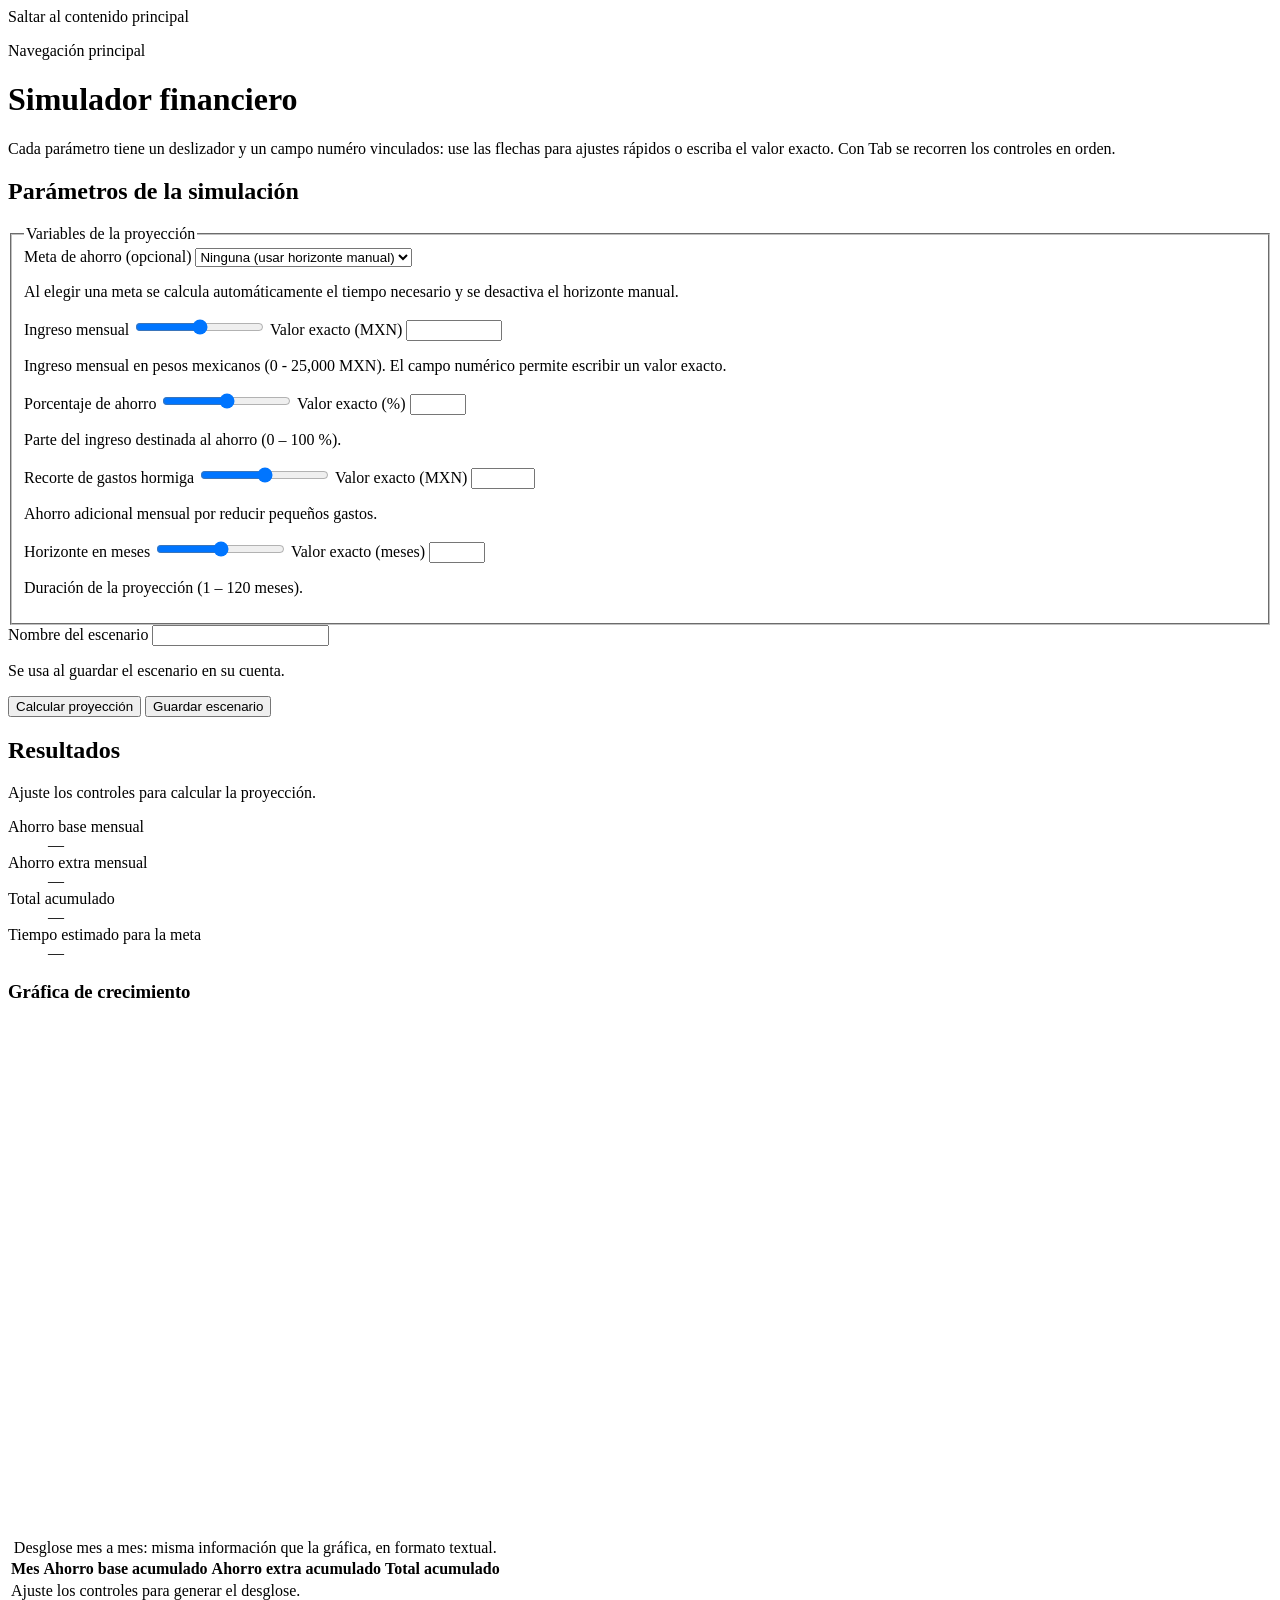
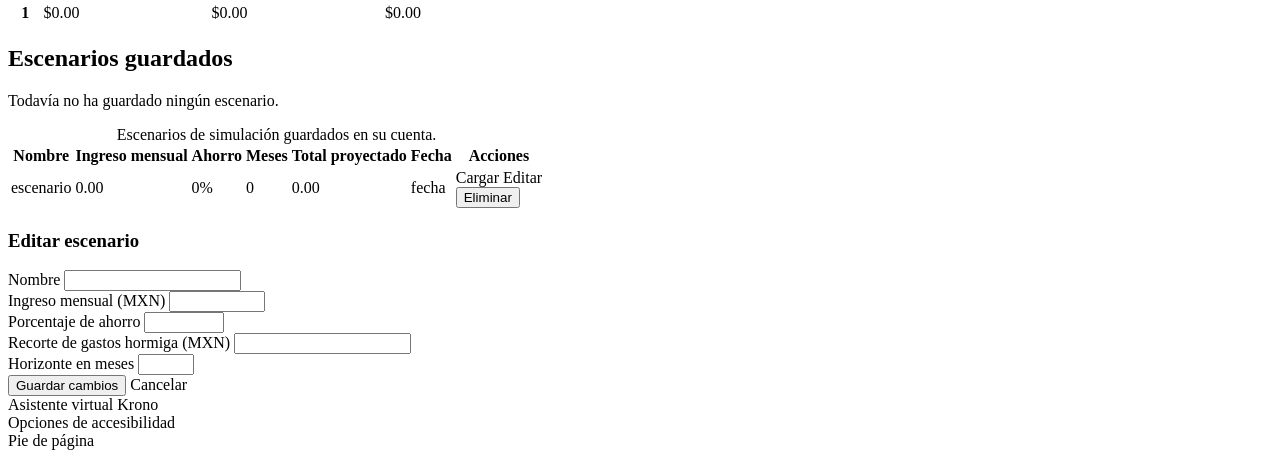
<file: src/main/resources/templates/public/simulator.html>
<!DOCTYPE html>
<html xmlns:th="http://www.thymeleaf.org" lang="es"
      th:attr="data-theme=${theme},data-dark-mode=${darkMode},data-reduce-motion=${reduceMotion},data-font-scale=${fontScale}"
      th:style="'--font-scale: ' + ${fontScale} + '%'">
<head th:replace="~{fragments/head :: head('Simulador financiero')}">
    <title>Simulador financiero - KronoCash</title>
</head>
<body>
<a th:replace="~{fragments/head :: skipLink}">Saltar al contenido principal</a>
<p id="a11y-status" class="sr-only" role="status" aria-live="polite"></p>
<header th:replace="~{fragments/navbar :: navbar}">Navegación principal</header>

<main id="contenido-principal" class="container" tabindex="-1">
    <h1>Simulador financiero</h1>
    <p>Cada parámetro tiene un deslizador y un campo numéro vinculados: use las flechas para ajustes rápidos o escriba el valor exacto. Con Tab se recorren los controles en orden.</p>

    <section class="card" aria-labelledby="parametros-titulo">
        <h2 id="parametros-titulo">Parámetros de la simulación</h2>
        <form id="simulator-form" th:action="@{/simulator/calculate}" method="post"
              th:object="${simulationRequest}" novalidate>
            <fieldset class="simulator-fieldset">
                <legend>Variables de la proyección</legend>

                <div>
                    <label for="goalSelect">Meta de ahorro (opcional)</label>
                    <select id="goalSelect" name="goalId" class="touch-target"
                            aria-describedby="goalSelect-help">
                        <option value="" data-remaining="0">Ninguna (usar horizonte manual)</option>
                        <option th:each="goal : ${goals}"
                                th:value="${goal.id}"
                                th:attr="data-remaining=${goal.targetAmount - goal.currentAmount}"
                                th:text="${goal.title} + ' — restan ' + ${goal.targetAmount - goal.currentAmount} + ' MXN'">
                            Meta
                        </option>
                    </select>
                    <p id="goalSelect-help">Al elegir una meta se calcula automáticamente el tiempo necesario y se desactiva el horizonte manual.</p>
                </div>

                <div class="control-pair">
                    <label for="monthlyIncome">Ingreso mensual</label>
                    <input type="range" id="monthlyIncome" name="monthlyIncome" class="touch-target"
                           min="0" max="25000" step="100" th:value="${simulationRequest.monthlyIncome}"
                           aria-describedby="monthlyIncome-help">
                    <label for="monthlyIncomeNumber">Valor exacto (MXN)</label>
                    <input type="number" id="monthlyIncomeNumber" class="touch-target" min="0" max="25000"
                           step="0.01" inputmode="decimal" th:value="${simulationRequest.monthlyIncome}"
                           aria-describedby="monthlyIncome-help">
                    <p id="monthlyIncome-help">Ingreso mensual en pesos mexicanos (0 - 25,000 MXN). El campo numérico permite escribir un valor exacto.</p>
                    <output id="monthlyIncomeValue" for="monthlyIncome monthlyIncomeNumber"></output>
                </div>

                <div class="control-pair">
                    <label for="savingsPercentage">Porcentaje de ahorro</label>
                    <input type="range" id="savingsPercentage" name="savingsPercentage" class="touch-target"
                           min="0" max="100" step="1" th:value="${simulationRequest.savingsPercentage}"
                           aria-describedby="savingsPercentage-help">
                    <label for="savingsPercentageNumber">Valor exacto (%)</label>
                    <input type="number" id="savingsPercentageNumber" class="touch-target" min="0" max="100"
                           step="1" inputmode="decimal" th:value="${simulationRequest.savingsPercentage}"
                           aria-describedby="savingsPercentage-help">
                    <p id="savingsPercentage-help">Parte del ingreso destinada al ahorro (0 – 100 %).</p>
                    <output id="savingsPercentageValue" for="savingsPercentage savingsPercentageNumber"></output>
                </div>

                <div class="control-pair">
                    <label for="antExpensesCut">Recorte de gastos hormiga</label>
                    <input type="range" id="antExpensesCut" name="antExpensesCut" class="touch-target"
                           min="0" max="1000" step="10" th:value="${simulationRequest.antExpensesCut}"
                           aria-describedby="antExpensesCut-help">
                    <label for="antExpensesCutNumber">Valor exacto (MXN)</label>
                    <input type="number" id="antExpensesCutNumber" class="touch-target" min="0" max="1000"
                           step="10" inputmode="decimal" th:value="${simulationRequest.antExpensesCut}"
                           aria-describedby="antExpensesCut-help">
                    <p id="antExpensesCut-help">Ahorro adicional mensual por reducir pequeños gastos.</p>
                    <output id="antExpensesCutValue" for="antExpensesCut antExpensesCutNumber"></output>
                </div>

                <div class="control-pair">
                    <label for="monthsHorizon">Horizonte en meses</label>
                    <input type="range" id="monthsHorizon" name="monthsHorizon" class="touch-target"
                           min="1" max="120" step="1" th:value="${simulationRequest.monthsHorizon}"
                           aria-describedby="monthsHorizon-help">
                    <label for="monthsHorizonNumber">Valor exacto (meses)</label>
                    <input type="number" id="monthsHorizonNumber" class="touch-target" min="1" max="120"
                           step="1" inputmode="numeric" th:value="${simulationRequest.monthsHorizon}"
                           aria-describedby="monthsHorizon-help">
                    <p id="monthsHorizon-help">Duración de la proyección (1 – 120 meses).</p>
                    <output id="monthsHorizonValue" for="monthsHorizon monthsHorizonNumber"></output>
                </div>
            </fieldset>

            <div>
                <label for="scenarioName">Nombre del escenario</label>
                <input type="text" id="scenarioName" name="scenarioName" class="touch-target" maxlength="100"
                       th:value="${simulationRequest.scenarioName}" aria-describedby="scenarioName-help">
                <p id="scenarioName-help">Se usa al guardar el escenario en su cuenta.</p>
            </div>

            <div class="simulator-actions">
                <button type="submit" class="touch-target">Calcular proyección</button>
                <button type="submit" id="saveBtn" class="touch-target"
                        th:formaction="@{/simulator/save}">Guardar escenario</button>
            </div>
        </form>
    </section>

    <section class="card" aria-labelledby="resultados-titulo">
        <h2 id="resultados-titulo">Resultados</h2>
        <p id="simulator-status" role="status" aria-live="polite">Ajuste los controles para calcular la proyección.</p>

        <dl>
            <dt>Ahorro base mensual</dt>
            <dd id="res-base" th:text="${result != null} ? '$' + ${result.baseMonthlySavings} : '—'">—</dd>
            <dt>Ahorro extra mensual</dt>
            <dd id="res-extra" th:text="${result != null} ? '$' + ${result.extraMonthlySavings} : '—'">—</dd>
            <dt>Total acumulado</dt>
            <dd id="res-total" th:text="${result != null} ? '$' + ${result.projectedTotal} : '—'">—</dd>
            <dt>Tiempo estimado para la meta</dt>
            <dd id="res-goal-time" th:text="${result != null} ? ${result.monthsHorizon} + ' meses' : '—'">—</dd>
        </dl>

        <h3>Gráfica de crecimiento</h3>
        <!--
          La gráfica usa exclusivamente las variables CSS del tema activo;
          la tabla siguiente contiene EXACTAMENTE los mismos datos mes a mes.
        -->
        <svg id="grafica" class="chart-svg" viewBox="0 0 640 260" role="img"
             aria-label="Gráfica de evolución del patrimonio acumulado"></svg>

        <div class="table-responsive">
        <table id="desglose" aria-label="Tabla de datos de proyección financiera">
            <caption>Desglose mes a mes: misma información que la gráfica, en formato textual.</caption>
            <thead>
                <tr>
                    <th scope="col">Mes</th>
                    <th scope="col">Ahorro base acumulado</th>
                    <th scope="col">Ahorro extra acumulado</th>
                    <th scope="col">Total acumulado</th>
                </tr>
            </thead>
            <tbody id="desglose-body">
                <tr th:if="${result == null}"><td colspan="4">Ajuste los controles para generar el desglose.</td></tr>
                <tr th:each="row : ${result?.breakdown}">
                    <th scope="row" th:text="${row.month}">1</th>
                    <td th:text="'$' + ${row.accumulatedBaseSavings}">$0.00</td>
                    <td th:text="'$' + ${row.accumulatedExtraSavings}">$0.00</td>
                    <td th:text="'$' + ${row.accumulatedTotal}">$0.00</td>
                </tr>
            </tbody>
        </table>
        </div>
    </section>

    <section class="card" id="seccion-escenarios" aria-labelledby="guardados-titulo">
        <h2 id="guardados-titulo">Escenarios guardados</h2>
        <p th:if="${#lists.isEmpty(scenarios)}">Todavía no ha guardado ningún escenario.</p>
        <div class="table-responsive" th:unless="${#lists.isEmpty(scenarios)}">
        <table>
            <caption>Escenarios de simulación guardados en su cuenta.</caption>
            <thead>
                <tr>
                    <th scope="col">Nombre</th>
                    <th scope="col">Ingreso mensual</th>
                    <th scope="col">Ahorro</th>
                    <th scope="col">Meses</th>
                    <th scope="col">Total proyectado</th>
                    <th scope="col">Fecha</th>
                    <th scope="col">Acciones</th>
                </tr>
            </thead>
            <tbody>
                <tr th:each="scenario : ${scenarios}">
                    <td th:text="${scenario.scenarioName}">escenario</td>
                    <td th:text="${scenario.monthlyIncome}">0.00</td>
                    <td th:text="${scenario.savingsPercentage} + '%'">0%</td>
                    <td th:text="${scenario.monthsHorizon}">0</td>
                    <td th:text="${scenario.projectedTotal}">0.00</td>
                    <td th:text="${#temporals.format(scenario.createdAt, 'dd/MM/yyyy HH:mm')}">fecha</td>
                    <td>
                        <div class="scenario-actions">
                            <a class="touch-target load-scenario" th:href="@{/simulator(load=${scenario.id})}"
                               th:attr="data-name=${scenario.scenarioName},data-income=${scenario.monthlyIncome},data-percentage=${scenario.savingsPercentage},data-cut=${scenario.antExpensesCut},data-months=${scenario.monthsHorizon}"
                               th:attrappend="aria-label='Cargar escenario ' + ${scenario.scenarioName}">Cargar</a>
                            <a class="touch-target edit-scenario" th:href="@{/simulator(edit=${scenario.id})}"
                               th:attr="data-id=${scenario.id},data-name=${scenario.scenarioName},data-income=${scenario.monthlyIncome},data-percentage=${scenario.savingsPercentage},data-cut=${scenario.antExpensesCut},data-months=${scenario.monthsHorizon}"
                               th:attrappend="aria-label='Editar escenario ' + ${scenario.scenarioName}">Editar</a>
                            <form th:action="@{/simulator/scenarios/{id}/delete(id=${scenario.id})}" method="post"
                                  th:attr="data-confirm='¿Eliminar el escenario ' + ${scenario.scenarioName} + '?'">
                                <button type="submit" class="touch-target"
                                        th:attr="aria-label='Eliminar escenario ' + ${scenario.scenarioName}">Eliminar</button>
                            </form>
                        </div>
                    </td>
                </tr>
            </tbody>
        </table>
        </div>

        <!-- Edición sin JavaScript: el servidor renderiza el formulario. -->
        <section class="card" th:if="${editingScenario != null}" aria-labelledby="editar-escenario-titulo">
            <h3 id="editar-escenario-titulo">Editar escenario</h3>
            <form method="post"
                  th:action="@{/simulator/scenarios/{id}/edit(id=${editingScenario.id})}"
                  th:object="${simulationRequest}" novalidate>
                <div>
                    <label for="edit-name-server">Nombre</label>
                    <input id="edit-name-server" name="scenarioName" maxlength="100"
                           th:value="${editingScenario.scenarioName}" required>
                </div>
                <div>
                    <label for="edit-income-server">Ingreso mensual (MXN)</label>
                    <input id="edit-income-server" type="number" name="monthlyIncome" min="0" max="25000" step="0.01"
                           th:value="${editingScenario.monthlyIncome}" required>
                </div>
                <div>
                    <label for="edit-percentage-server">Porcentaje de ahorro</label>
                    <input id="edit-percentage-server" type="number" name="savingsPercentage" min="0" max="100" step="0.01"
                           th:value="${editingScenario.savingsPercentage}" required>
                </div>
                <div>
                    <label for="edit-cut-server">Recorte de gastos hormiga (MXN)</label>
                    <input id="edit-cut-server" type="number" name="antExpensesCut" min="0" step="0.01"
                           th:value="${editingScenario.antExpensesCut}" required>
                </div>
                <div>
                    <label for="edit-months-server">Horizonte en meses</label>
                    <input id="edit-months-server" type="number" name="monthsHorizon" min="1" max="120" step="1"
                           th:value="${editingScenario.monthsHorizon}" required>
                </div>
                <div class="form-actions">
                    <button type="submit" class="touch-target">Guardar cambios</button>
                    <a class="btn-secondary touch-target" th:href="@{/simulator#seccion-escenarios}">Cancelar</a>
                </div>
            </form>
        </section>
    </section>
</main>
<div th:replace="~{fragments/mascot :: mascot}">Asistente virtual Krono</div>
<div th:replace="~{fragments/a11y-widget :: a11yWidget}">Opciones de accesibilidad</div>
<div th:replace="~{fragments/footer :: footer}">Pie de página</div>

<script th:src="@{/js/simulator.js}" defer></script>
</body>
</html>
</file>
